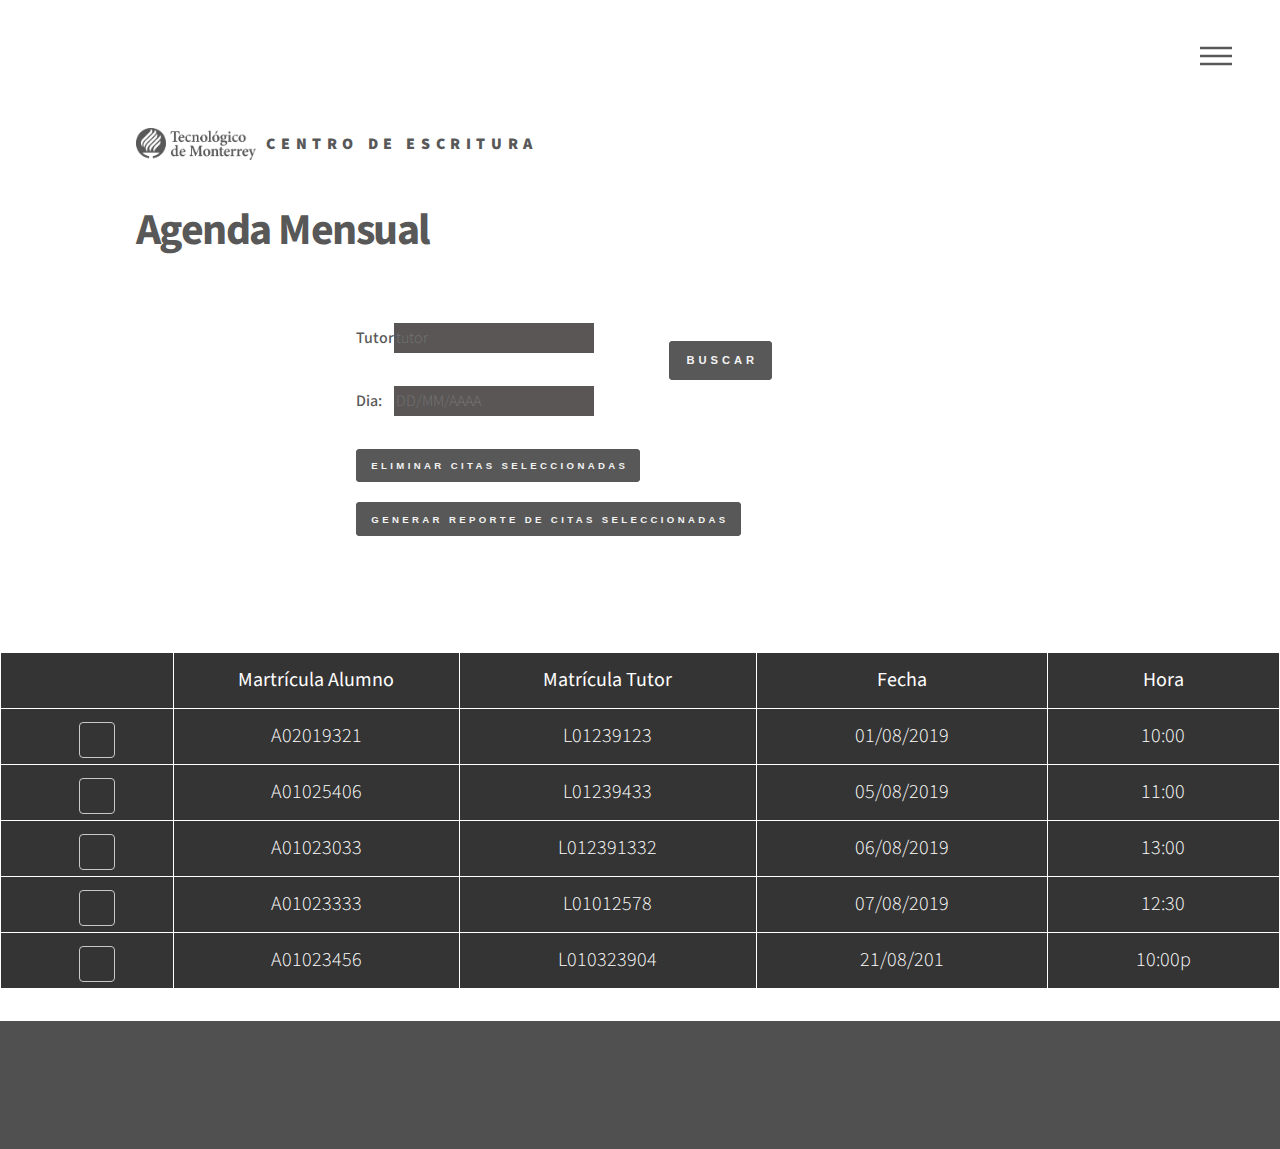
<file: HTML/Administrador.html>
<!DOCTYPE html>

<html>
	<head>
			<meta charset="utf-8" />
		<link rel = "stylesheet" type="text/css" href="assets/css/styles.css">
		<link rel = "stylesheet" type="text/css" href="assets/css/main.css">
    </head>
			<body class="is-preload">
				<!-- Wrapper -->
					<div id="wrapper">
		
						<!-- Header -->
							<header id="header">
								<div class="inner">
		
									<!-- Logo -->
										<a href="index.html" class="logo">
											<span class="symbol"><img src="images/Tec.png" alt="" /></span><span class="title">Centro de Escritura</span>
										</a>
		
									<!-- Nav -->
										<nav>
											<ul>
												<li><a href="#menu">Menu</a></li>
											</ul>
										</nav>
		
								</div>
							</header>
		
						<!-- Menu -->
							<nav id="menu">
								<h2>Menú</h2>
								<ul>
									<li><a href="login.html">Cerrar Sesión</a></li>
									<li><a href="Administrador.html">Inicio</a></li>
								</ul>
							</nav>
		
						<!-- Main -->
							<div id="main">
								<div class="inner">
										<h1>Agenda Mensual</h1>

	<div class ="row">
			<div class = "column">
				<div class = "row2">
					<div class = "column2">
						<h3>Tutor:</h3>
					</div>
					<div class = "column3">
						<input type="tutor" class= "textboxes" placeholder= "tutor">
					</div>
				</div>

				<div class = "row2">
						<div class = "column2">
							<h3>Dia:</h3>
						</div>
						<div class = "column3">
							<input type="dia" class= "textboxes" placeholder= "DD/MM/AAAA">
						</div>
					</div>

			</div>
			<div>
				<div class = "column4">

				</div>
				
			<div class= class = "searchbutton">
					<button > Buscar</button>
					<!-- <input type = "button" id = "btn" class = "btn" value = "Buscar"> -->
				</div>
			</div>                                

			<div class ="column">
				<div class = "row2">
					<button class= "other" onclick = "AbrirSegunda()"> Eliminar citas seleccionadas</button>
				</div>
				<div class = "row2">
					<button class ="other" onclick = "AbrirPrimera()">  Generar reporte de citas seleccionadas</button>
				</div>
			</div>
		</div>

	
								</div>
							</div>
		
		
				<!-- Scripts -->
					<script src="assets/js/jquery.min.js"></script>
					<script src="assets/js/browser.min.js"></script>
					<script src="assets/js/breakpoints.min.js"></script>
					<script src="assets/js/util.js"></script>
					<script src="assets/js/main.js"></script>
					<script src="assets/js/table.js"></script>
		
			</body>
		</html>
		
		
    	
<div class="bg-modal">
			<div class="modal-content">
					<div class="textoPopUps">
						<h1>Envío de Reporte</h1>
						<h10> Se enviaron los reportes de las sesiones seleccionadas al correo del profesor correspondiente</h10>
					</div>
					<div class = "close">
						<button onclick="Prueba2()">Aceptar</button>
					</div>
			</div> 
	</div> 
		
	<!--POP UP para Admin 2-->
<div class="bg-modalEliminarCita1">
	<div class="modal-contentEliminarCita1">
					<div class="textoPopUps">
						<h1>Cancelación de Sesión</h1>
						<h10> ¿Desea cancelar la sesión impartida por Carla Pérez el 01/07/2019 a las 10:00?</h10>
					</div>
					<div>
						<button  onclick="AbrirTercera()">Aceptar</button>
						<button  onclick="CerrarCanc()">Cerrar</button>
					</div>
	</div> 
</div> 
	
<!-- POP UP 3 -->
<div class="bg-modalCancelar">
	<div class="modal-contentCancelar">
			<div class="textoPopUps">
				<h1>Cancelación de Sesión</h1>
				<h10> La sesión fue cancelada, se le enviará un correo al tutor y al alumno como notificación</h10>
			</div>
			<div class= "aceptar">
				<button  onclick="Aceptar()">Aceptar</button>
			</div>
</div> 
</div> 			

<script>

			function AbrirPrimera(){
			var x = document.querySelector('.bg-modal').style.display = "flex";
			}
			function AbrirSegunda(){
			var y = document.querySelector('.bg-modalEliminarCita1').style.display = "flex";
				}
			function AbrirTercera(){
				var y = document.querySelector('.bg-modalCancelar').style.display = "flex";

			}
</script> 

		<script>
				function Reporte(){
					document.querySelector('.bg-modal').style.display = "flex";
					
				}
			</script> 

<script>
		function Prueba2(){
			document.querySelector('.bg-modal').style.display = "none";
			
		}
	</script> 



<script>
		function Aceptar(){
			var x = document.querySelector('.bg-modalEliminarCita1').style.display = "none";
			var y = document.querySelector('.bg-modal').style.display = "none";
		}
	</script> 

<script>
		function CerrarCanc(){
			var x = document.querySelector('.bg-modalEliminarCita1').style.display = "none";
			var y = document.querySelector('.bg-modal').style.display = "none";
		}
		function Aceptar(){
			var x = document.querySelector('.bg-modalCancelar').style.display = "none";
			var y = document.querySelector('.bg-modal').style.display = "none";
			var z = document.querySelector('.bg-modalEliminarCita1').style.display = "none";
		}
	</script> 
<input type='checkbox'/>
<table id= "table" class="tg" >
		<colgroup>
		<col style="width: 45px">
		<col style="width: 183px">
		<col style="width: 183px">
		<col style="width: 168px">
		<col style="width: 151px">
		</colgroup>
		  <tr>
			<th class="tg-47s2"></th>
			<th class="tg-i9vi"><span>Martrícula Alumno</span></th>
			<th class="tg-i9vi">Matrícula Tutor</th>
			<th class="tg-i9vi">Fecha</th>
			<th class="tg-i9vi">Hora</th>
		  </tr>
		  <tr>
			<td class="tg-i9vi"> 
					<input type='checkbox' name='thing' value='valuable' id="thing"/><label for="thing"></label>
			</td>
			<td class="tg-i9vi">A02019321</td>
			<td class="tg-i9vi">L01239123</td>
			<td class="tg-i9vi">01/08/2019</td>
			<td class="tg-i9vi">10:00</td>
		  </tr>
		  <tr>
			<td class="tg-i9vi">
					<input type='checkbox' name='thing' value='valuable' id="thing1"/><label for="thing1"></label>
			</td>
			<td class="tg-i9vi">A01025406</td>
			<td class="tg-i9vi">L01239433</td>
			<td class="tg-i9vi">05/08/2019</td>
			<td class="tg-i9vi">11:00</td>
		  </tr>
		  <tr>
			<td class="tg-i9vi">
					<input type='checkbox' name='thing' value='valuable' id="thing2"/><label for="thing2"></label>
			</td>
			<td class="tg-i9vi">A01023033</td>
			<td class="tg-i9vi">L012391332</td>
			<td class="tg-i9vi">06/08/2019</td>
			<td class="tg-i9vi">13:00</td>
		  </tr>
		  <tr>
			<td class="tg-47s2">
					<input type='checkbox' name='thing' value='valuable' id="thing3"/><label for="thing3"></label>
			</td>
			<td class="tg-i9vi">A01023333</td>
			<td class="tg-i9vi">L01012578</td>
			<td class="tg-i9vi">07/08/2019</td>
			<td class="tg-i9vi">12:30</td>
		  </tr>
		  <tr>
			<td class="tg-47s2">
					<input type='checkbox' name='thing' value='valuable' id="thing4"/><label for="thing4"></label>
			</td class="tg-i9vi">
			<td class="tg-i9vi">A01023456</td>
			<td class="tg-i9vi">L010323904</td>
			<td class="tg-i9vi">21/08/201</td>
			<td class="tg-i9vi">10:00p</td>
		  </tr>
		</table>
		<style type="text/css">
			.tg  {margin-left: 0px; border-spacing:50}
			.tg td{font-size:20px;padding:10px 50px;border-style:solid;border-width:1px;overflow:hidden;word-break:normal;border-color:black;}
			.tg th{font-size:20px;font-weight:normal;padding:10px 5px;border-style:solid;border-width:1px;overflow:hidden;word-break:normal;border-color:black;}
			.tg .tg-47s2{background-color:#343434;border-color:#ffffff;text-align:center;vertical-align:top}
			.tg .tg-i9vi{background-color:#343434;color:#ffffff;border-color:#ffffff;text-align:center;vertical-align:top}
			.tg .tg-5sln{font-size:15px;background-color:#343434;color:#ffffff;border-color:#ffffff;text-align:center;vertical-align:top}
			</style>
</body>

						<!-- Footer -->
						<footer id="footer" style="background-color:rgba(35, 35, 36, 0.795)">
								<div style="background-color:rgba(35, 35, 36, 0.795)">
								</div>
							</footer>
					</div>

</html>
</file>
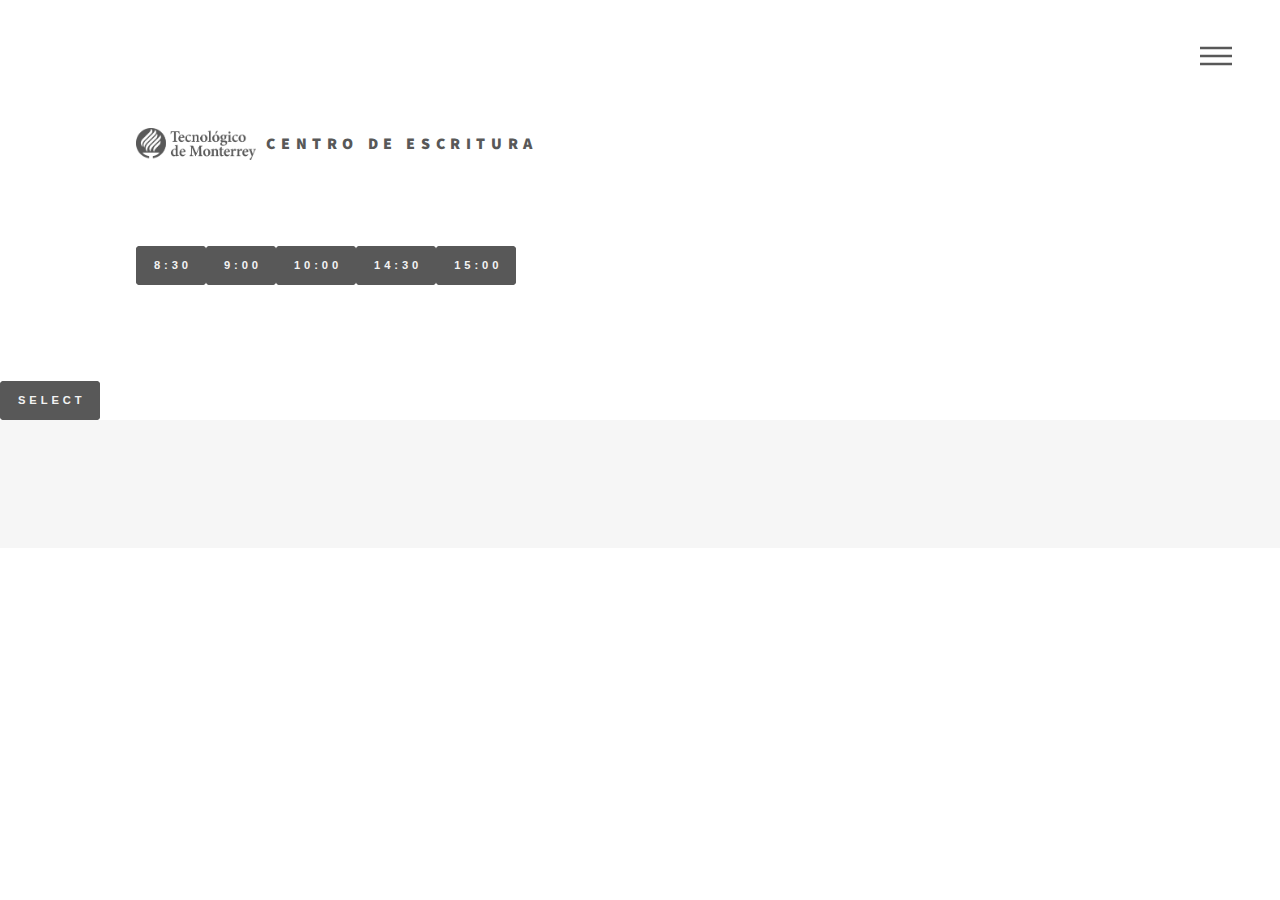
<file: HTML/apartado-sesion.1.html>
<html>
	<head>
		<title>Tutorías en Español - Centro de Escritura</title>
		<meta charset="utf-8" />
		<meta name="viewport" content="width=device-width, initial-scale=1, user-scalable=no" />
		<link rel="stylesheet" href="assets/css/main.css" />
		<link rel="stylesheet" href="assets/css/styles.css" />
		<noscript><link rel="stylesheet" href="assets/css/noscript.css" /></noscript>
		<script>
			var listBrand = ['8:30', '9:00', '10:00', '14:30', '15:00'];
			function printBtn() {
				for (var i = 0; i < listBrand.length; i++) {
					var btn = document.createElement("button");
					var t = document.createTextNode(listBrand[i]);
					btn.appendChild(t);
					document.getElementById("myDIV").appendChild(btn);
				}

			}
			function popup(){
				var x = document.querySelector('.bg-modal').style.display = "flex";
			}

			function Close(){
				var x = document.querySelector('.bg-modal').style.display = "none";
			}
		</script>
		<div class="bg-modal">
			<div class="modal-content">
					<div class="textoPopUps">
						<h1>Registro de Cita</h1>
						<h10> ¡Su Cita a quedado registrada!</h10>
					</div>
					<div class = "close">
						<button onclick="Close()">Aceptar</button>
					</div>
			</div> 
		</div> 

	</head>
	<body onload="printBtn()" class="is-preload">
			<div id="wrapper">
					<header id="header">
						<div class="inner">
								<a href="index.html" class="logo">
									<span class="symbol"><img src="images/Tec.png" alt="" /></span><span class="title">Centro de Escritura</span>
								</a>
								<nav>
									<ul>
										<li><a href="#menu">Menu</a></li>
									</ul>
								</nav>

						</div>
					</header>
					<nav id="menu">
						<h2>Menú</h2>
						<ul>
								<li><a href="login.html">Cerrar Sesión</a></li>
						</ul>
					</nav>
					<div id="main">
						<div class="inner">
							<header class = "headerNombre">
								<h1 id= "hola"> Rodrigo Gómez</h1>
								<script>
									document.getElementById("hola").innerHTML= document.cookie;
									
								</script>
							</header>

		<div id="myDIV">

		</div>
						</div>
					</div>

					<button onclick= "popup()">Select</button>
					<footer id="footer">
					</footer>

			</div>
			<script src="assets/js/jquery.min.js"></script>
			<script src="assets/js/browser.min.js"></script>
			<script src="assets/js/breakpoints.min.js"></script>
			<script src="assets/js/util.js"></script>
			<script src="assets/js/main.js"></script>
			<script src="assets/js/save.js"></script>
			
	</body>
</html>
</file>
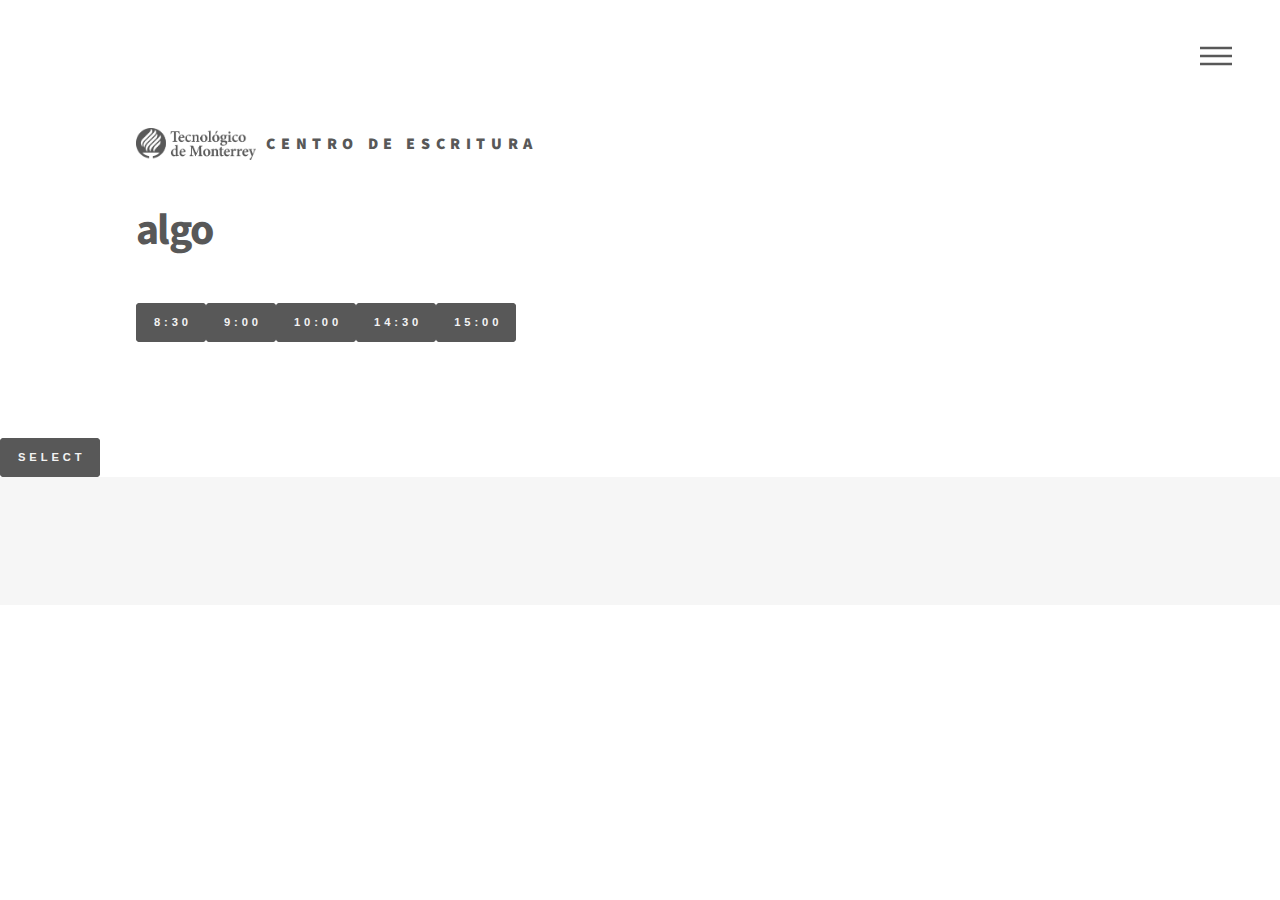
<file: HTML/apartado-sesion.2.html>
<html>
	<head>
		<title>Tutorías en Español - Centro de Escritura</title>
		<meta charset="utf-8" />
		<meta name="viewport" content="width=device-width, initial-scale=1, user-scalable=no" />
		<link rel="stylesheet" href="assets/css/main.css" />
		<link rel="stylesheet" href="assets/css/styles.css" />
		<noscript><link rel="stylesheet" href="assets/css/noscript.css" /></noscript>
		<script>
			var listBrand = ['8:30', '9:00', '10:00', '14:30', '15:00'];
			function printBtn() {
				for (var i = 0; i < listBrand.length; i++) {
					var btn = document.createElement("button");
					var t = document.createTextNode(listBrand[i]);
					btn.appendChild(t);
					document.getElementById("myDIV").appendChild(btn);
				}

			}
			function popup(){
				var x = document.querySelector('.bg-modal').style.display = "flex";
			}

			function Close(){
				var x = document.querySelector('.bg-modal').style.display = "none";
			}
		</script>
		<div class="bg-modal">
			<div class="modal-content">
					<div class="textoPopUps">
						<h1>Registro de Cita</h1>
						<h10> ¡Su Cita a quedado registrada! a las listBrand[1]</h10>
					</div>
					<div class = "close">
						<button onclick="Close()">Aceptar</button>
					</div>
			</div> 
		</div> 

	</head>
	<body onload="printBtn()" class="is-preload">
			<div id="wrapper">
					<header id="header">
						<div class="inner">
								<a href="index.html" class="logo">
									<span class="symbol"><img src="images/Tec.png" alt="" /></span><span class="title">Centro de Escritura</span>
								</a>
								<nav>
									<ul>
										<li><a href="#menu">Menu</a></li>
									</ul>
								</nav>

						</div>
					</header>
					<nav id="menu">
						<h2>Menú</h2>
						<ul>
								<li><a href="login.html">Cerrar Sesión</a></li>
						</ul>
					</nav>
					<div id="main">
						<div class="inner">
							<header class = "headerNombre">
								<h1 id= "Sebastián Juncos"> algo</h1>
							</header>

		<div id="myDIV">

		</div>
						</div>
					</div>

					<button onclick= "popup()">Select</button>
					<footer id="footer">
					</footer>

			</div>
			<script src="assets/js/jquery.min.js"></script>
			<script src="assets/js/browser.min.js"></script>
			<script src="assets/js/breakpoints.min.js"></script>
			<script src="assets/js/util.js"></script>
			<script src="assets/js/main.js"></script>
			<script src="assets/js/save.js"></script>
			
	</body>
</html>
</file>
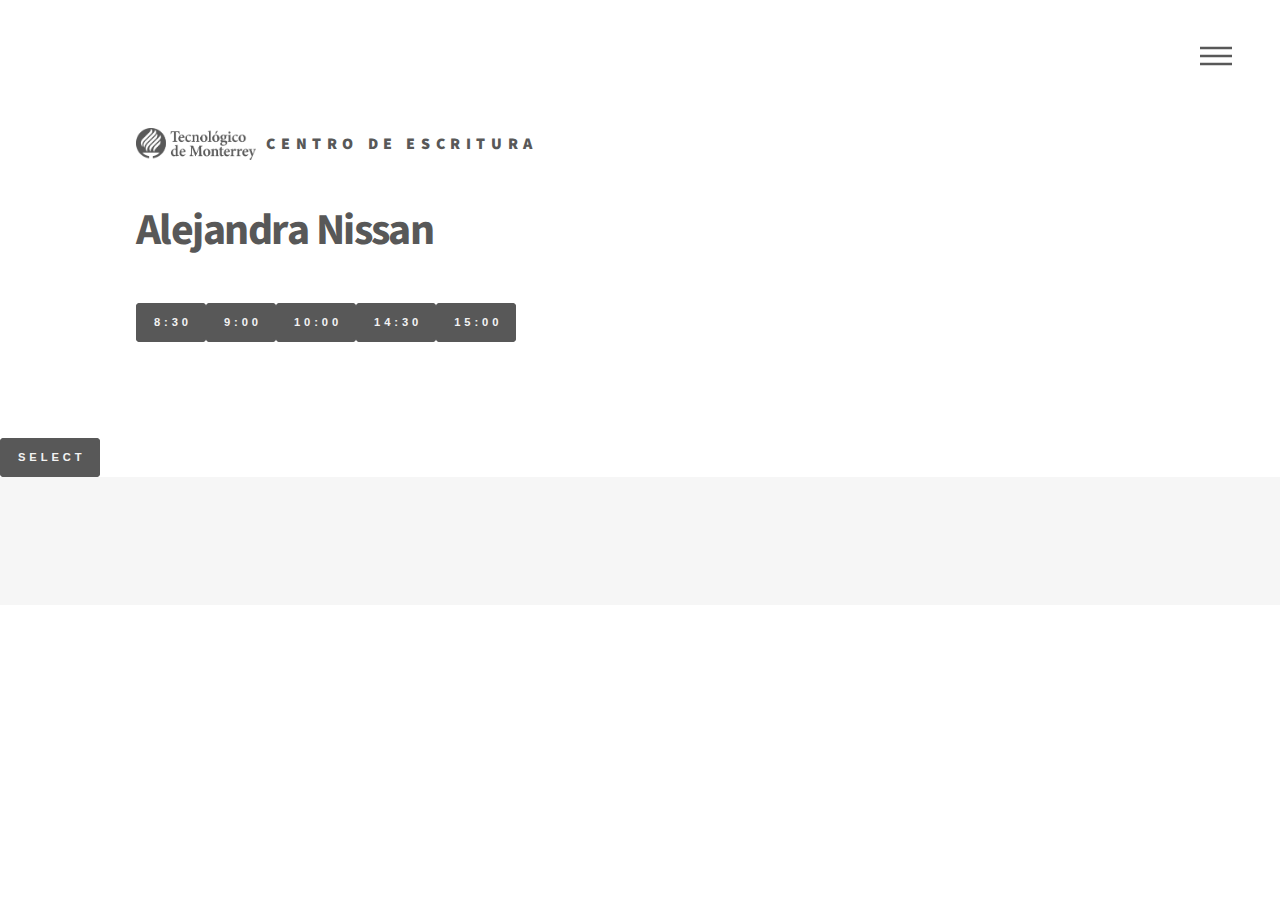
<file: HTML/apartado-sesion.html>
<html>
	<head>
		<title>Tutorías en Español - Centro de Escritura</title>
		<meta charset="utf-8" />
		<meta name="viewport" content="width=device-width, initial-scale=1, user-scalable=no" />
		<link rel="stylesheet" href="assets/css/main.css" />
		<link rel="stylesheet" href="assets/css/styles.css" />
		<noscript><link rel="stylesheet" href="assets/css/noscript.css" /></noscript>
		<script>
			var listBrand = ['8:30', '9:00', '10:00', '14:30', '15:00'];
			window.onload= myMain;
									function myMain() {
  									document.getElementById("myDiv").onclick = buton;
									}

										function buton(e) {
										if (e.target.tagName == 'BUTTON') {
											alert(e.target.id);
										}
										}
			function printBtn() {
				for (var i = 0; i < listBrand.length; i++) {
					var btn = document.createElement("button");
					var t = document.createTextNode(listBrand[i]);
					btn.appendChild(t);
					document.getElementById("myDIV").appendChild(btn);
				}

			}
			function popup(){
				var x = document.querySelector('.bg-modalCancelar').style.display = "flex";
			}

			function Close(){
				var x = document.querySelector('.bg-modalCancelar').style.display = "none";
			}

			
		</script>
		<div class="bg-modalCancelar">
			<div class="modal-contentCancelar">
					<div class="textoPopUps">
						<h1>Registro de Cita</h1>
						<h10> <b> ¡Su Cita a quedado registrada!</b> <br>
							Día: 25 abril 2019 <br>
							Hora: 8:30 am<br>
							Lugar: Centro De Escritura
						</h10>
					</div>
					<div class = "close">
						<button onclick="Close()">Aceptar</button>
						<button onclick="Close()">Cancelar</button>
					</div>
			</div> 
		</div> 

	</head>
	<body onload="printBtn()" class="is-preload">
			<div id="wrapper">
					<header id="header">
						<div class="inner">
								<a href="index.html" class="logo">
									<span class="symbol"><img src="images/Tec.png" alt="" /></span><span class="title">Centro de Escritura</span>
								</a>
								<nav>
									<ul>
										<li><a href="#menu">Menu</a></li>
									</ul>
								</nav>

						</div>
					</header>
					<nav id="menu">
						<h2>Menú</h2>
						<ul>
							<li><a href="login.html">Cerrar Sesión</a></li>
						</ul>
					</nav>
					<div id="main">
						<div class="inner">
							<header class = "headerNombre">
								<h1> Alejandra Nissan</h1>
								
							</header>
		<div id="myDIV">
				
						</div>
					</div>
				</div>

					<button onclick= "popup()">Select</button>
					<footer id="footer">
					</footer>

			</div>
			<script src="assets/js/jquery.min.js"></script>
			<script src="assets/js/browser.min.js"></script>
			<script src="assets/js/breakpoints.min.js"></script>
			<script src="assets/js/util.js"></script>
			<script src="assets/js/main.js"></script>
			<script src="assets/js/save.js"></script>
			
	</body>
</html>
</file>
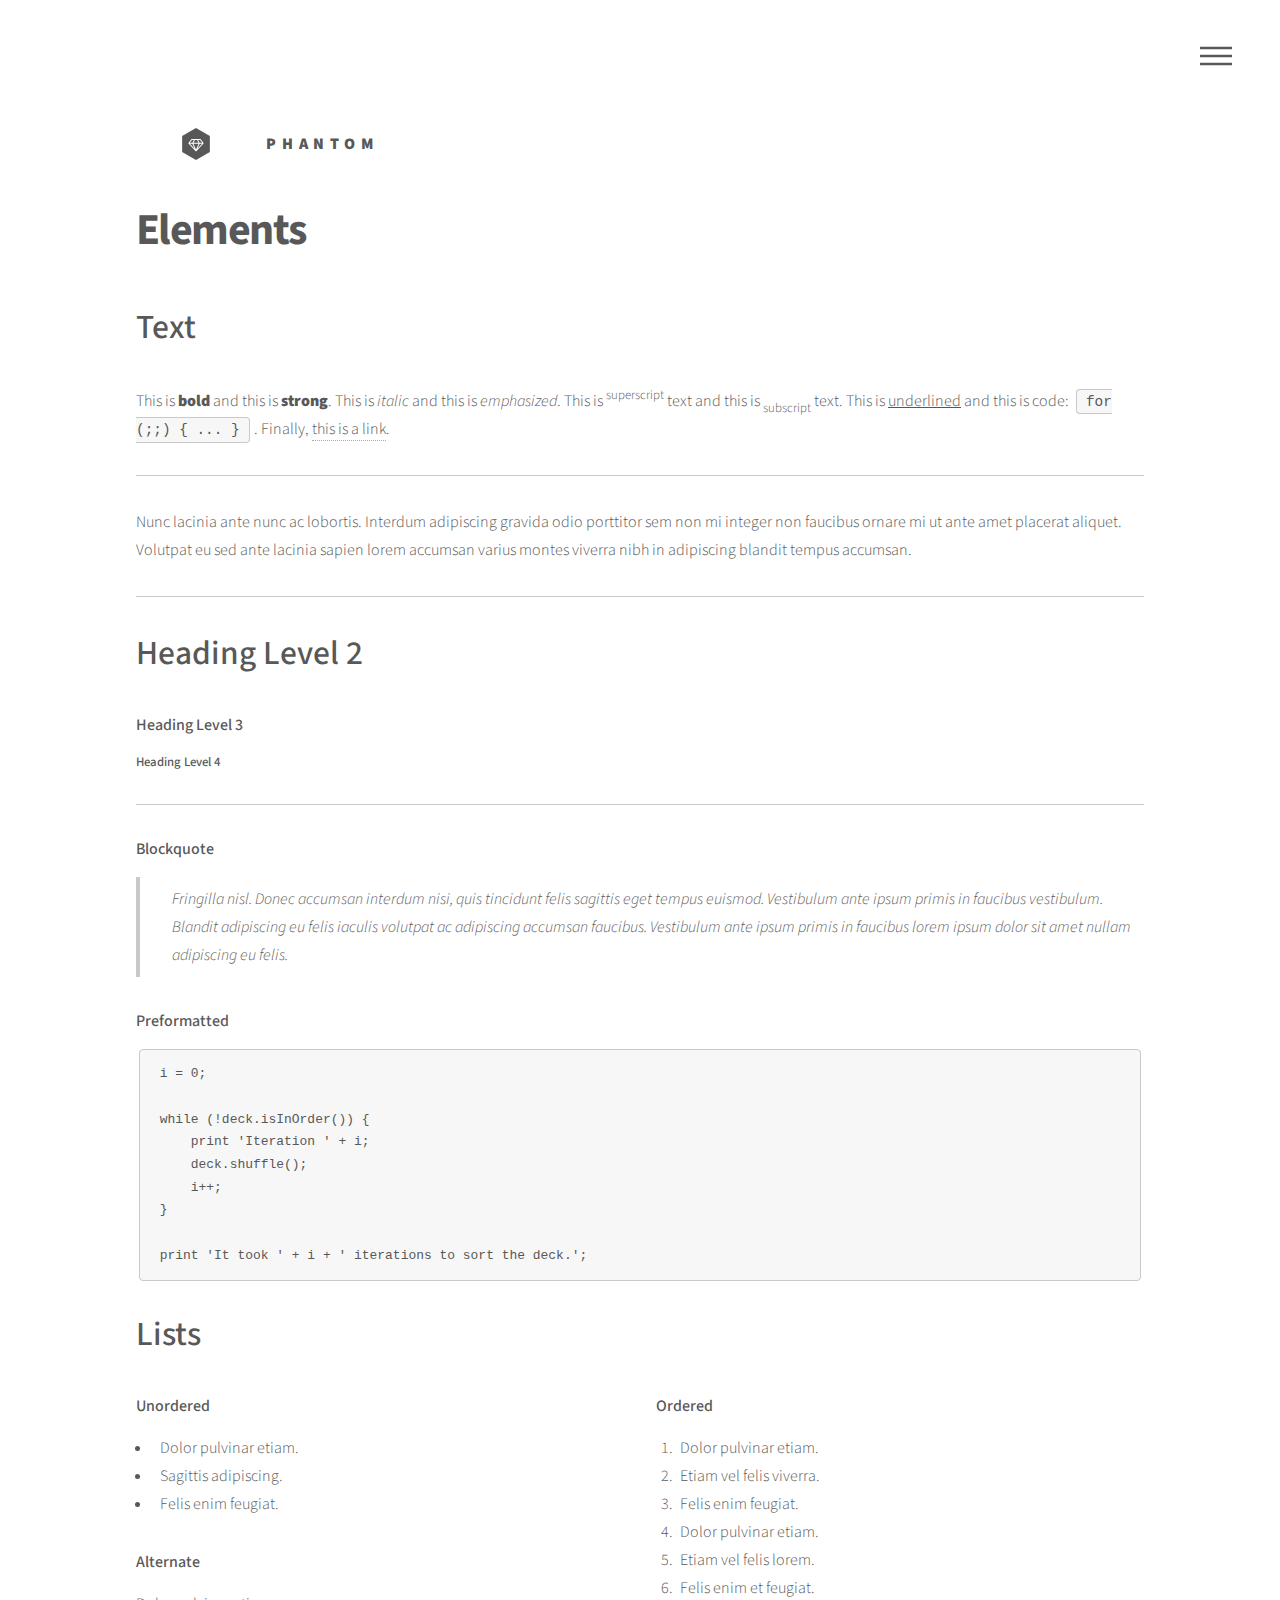
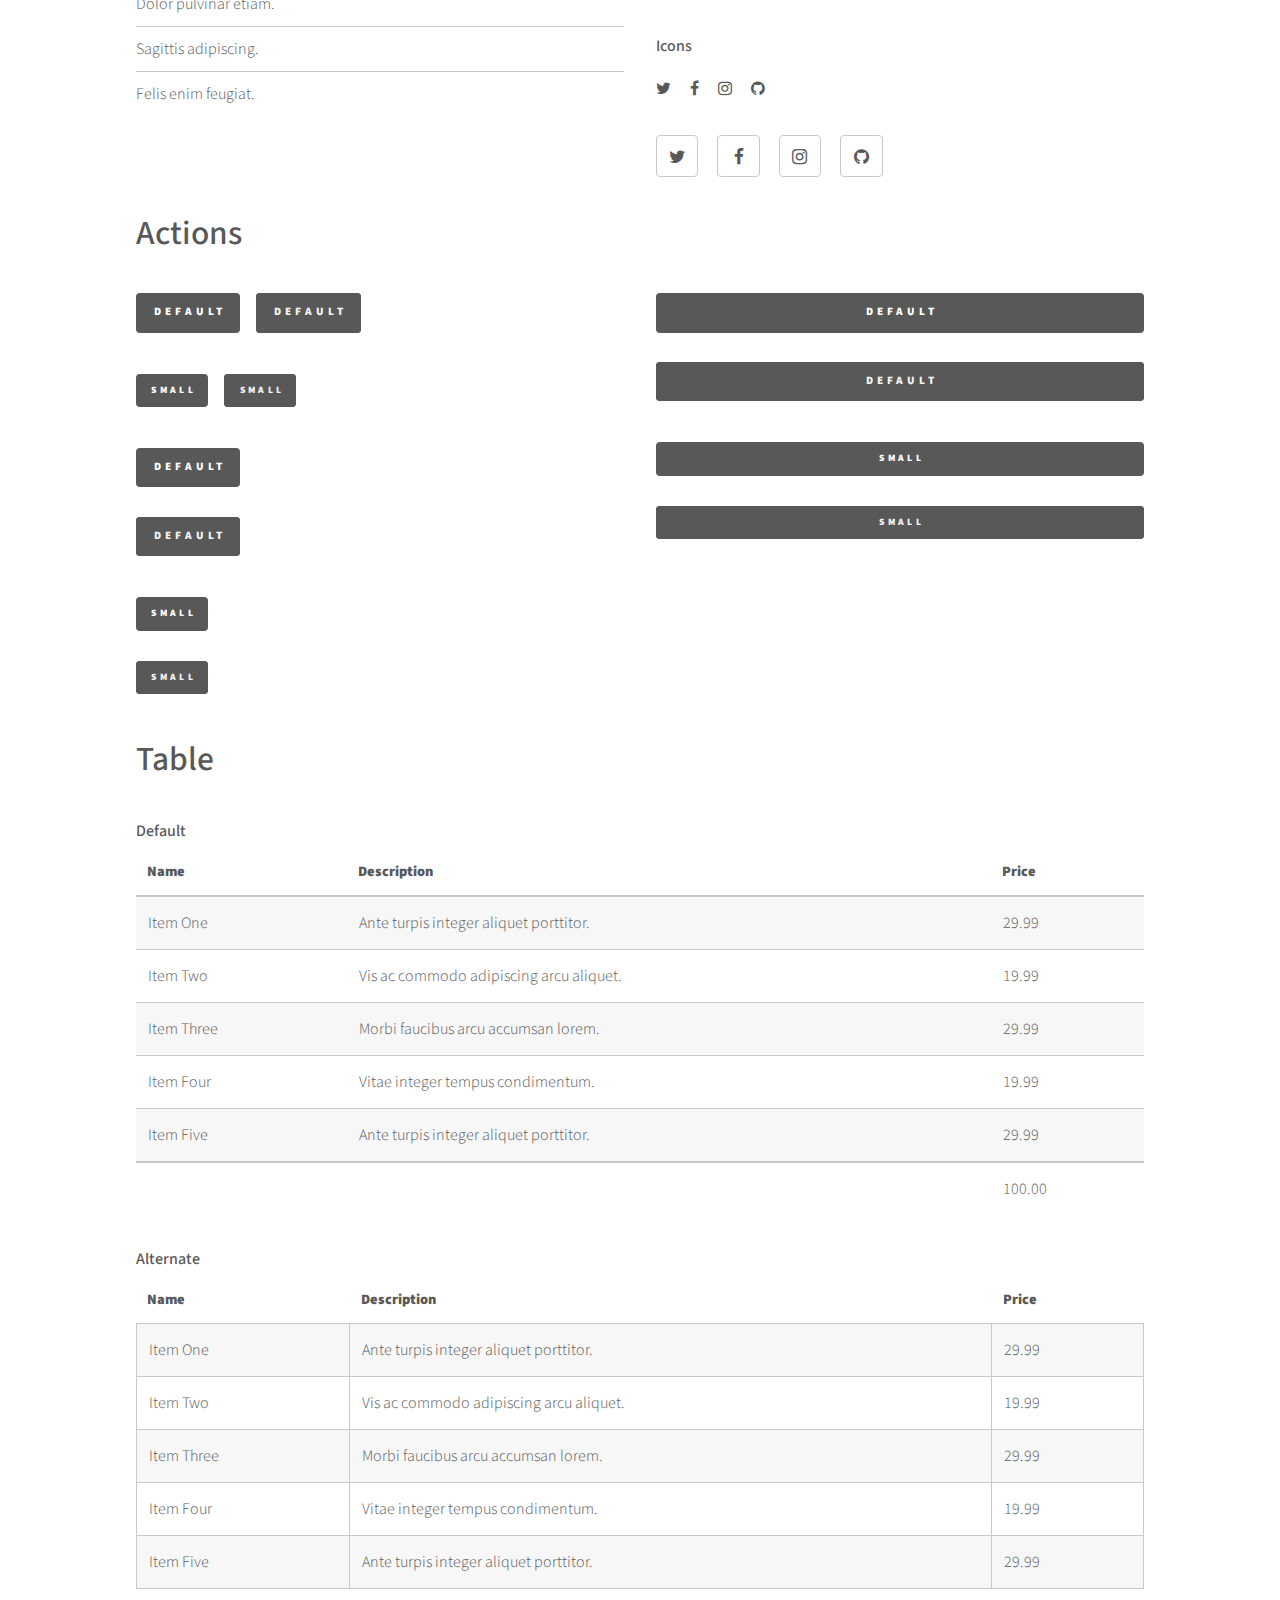
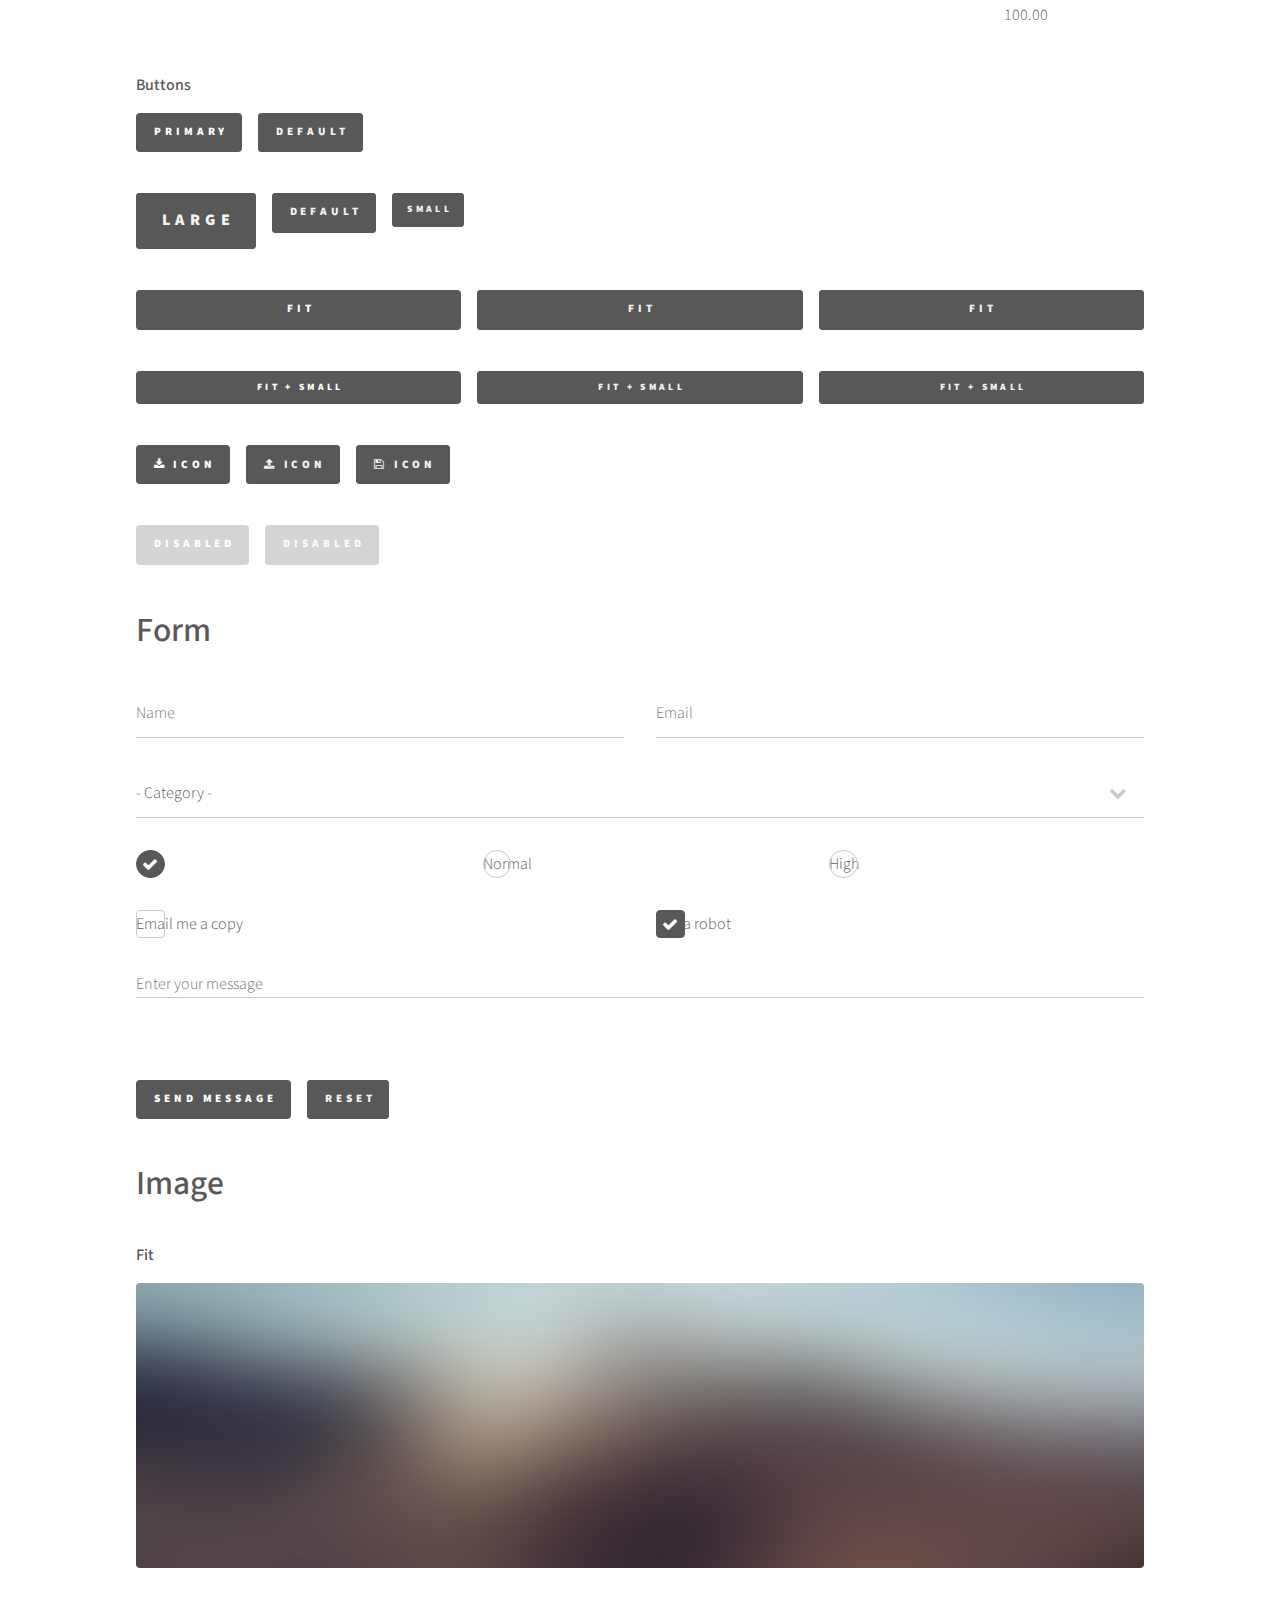
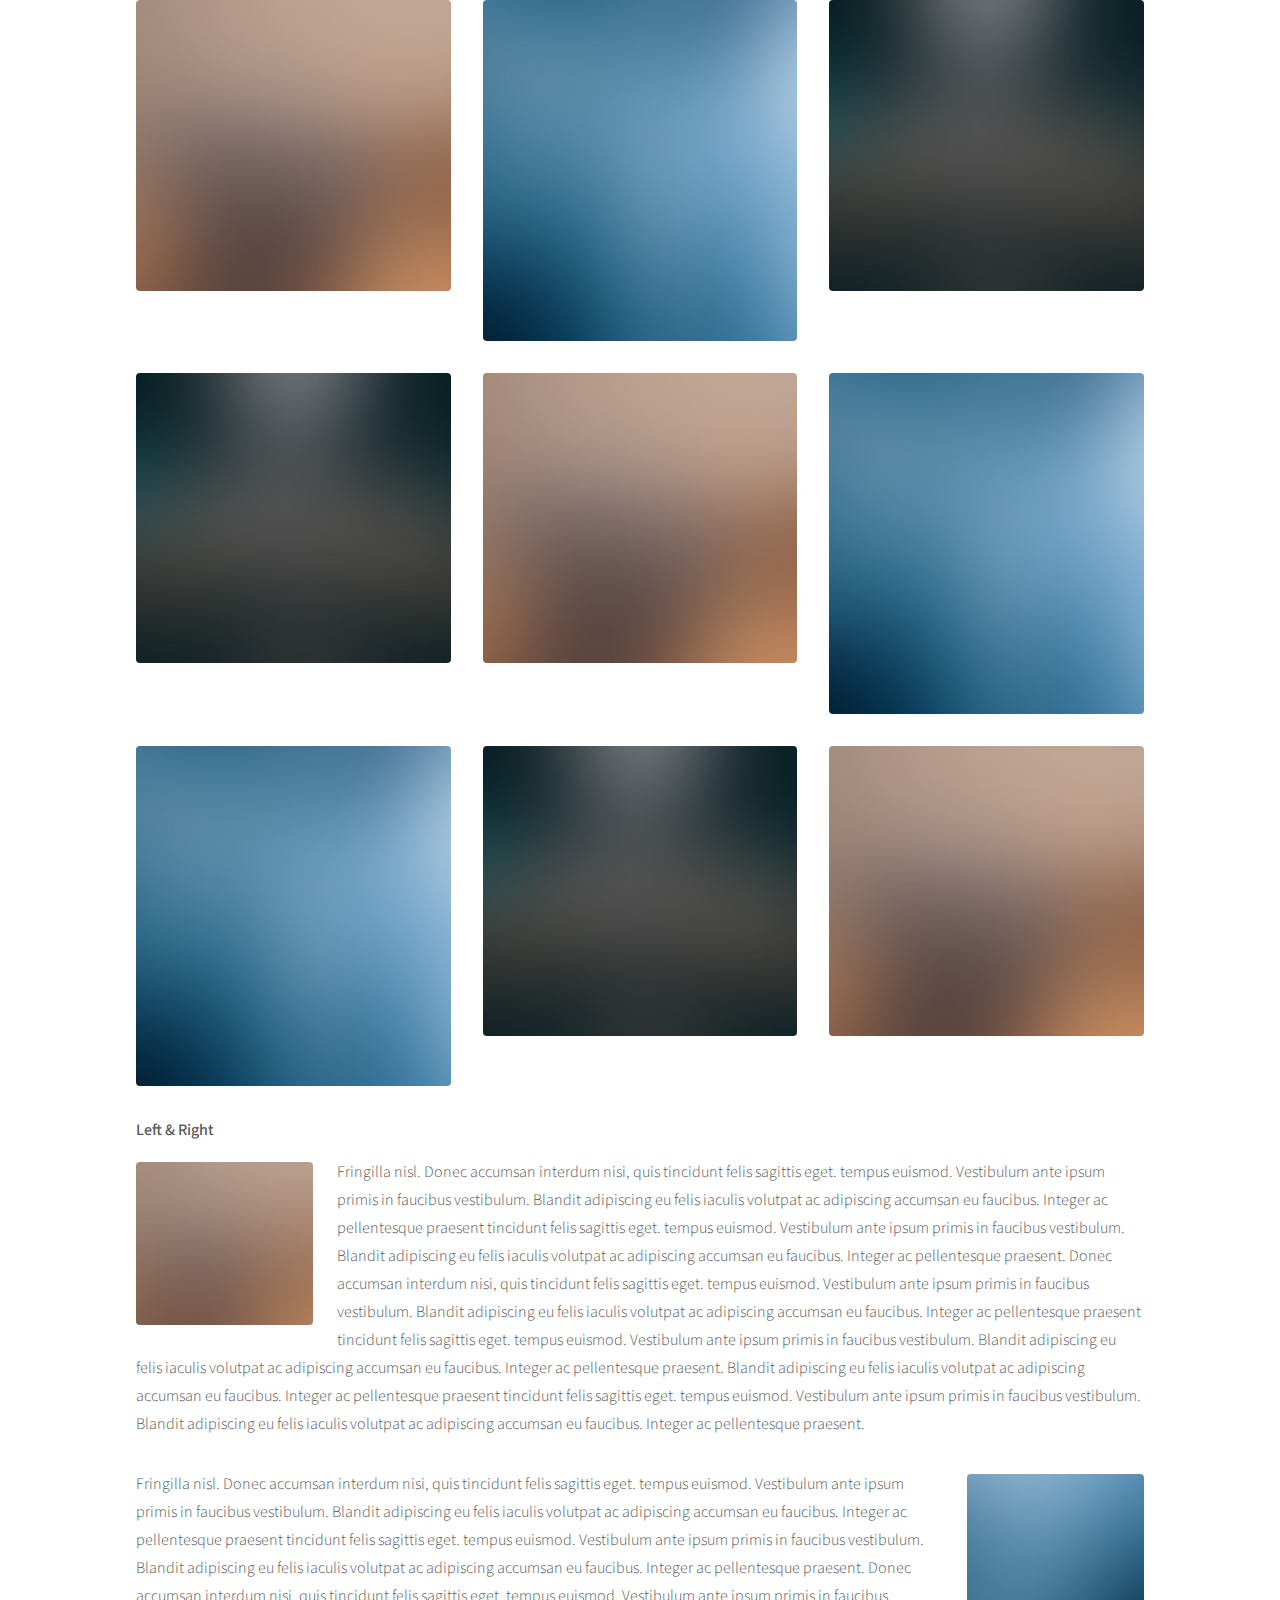
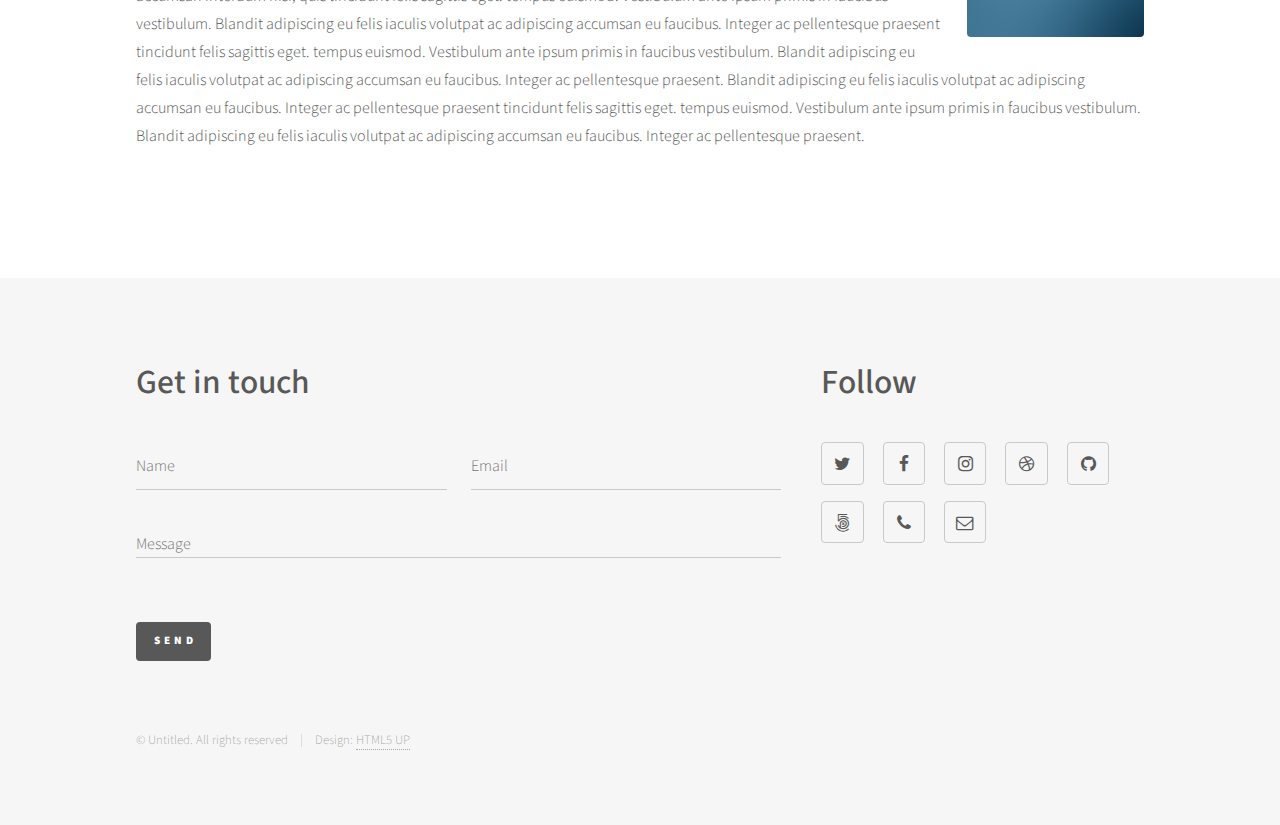
<file: HTML/elements.html>
<!DOCTYPE HTML>
<!--
	Phantom by HTML5 UP
	html5up.net | @ajlkn
	Free for personal and commercial use under the CCA 3.0 license (html5up.net/license)
-->
<html>
	<head>
		<title>Elements - Phantom by HTML5 UP</title>
		<meta charset="utf-8" />
		<meta name="viewport" content="width=device-width, initial-scale=1, user-scalable=no" />
		<link rel="stylesheet" href="assets/css/main.css" />
		<noscript><link rel="stylesheet" href="assets/css/noscript.css" /></noscript>
	</head>
	<body class="is-preload">
		<!-- Wrapper -->
			<div id="wrapper">

				<!-- Header -->
					<header id="header">
						<div class="inner">

							<!-- Logo -->
								<a href="index.html" class="logo">
									<span class="symbol"><img src="images/logo.svg" alt="" /></span><span class="title">Phantom</span>
								</a>

							<!-- Nav -->
								<nav>
									<ul>
										<li><a href="#menu">Menu</a></li>
									</ul>
								</nav>

						</div>
					</header>

				<!-- Menu -->
					<nav id="menu">
						<h2>Menu</h2>
						<ul>
							<li><a href="index.html">Home</a></li>
							<li><a href="generic.html">Ipsum veroeros</a></li>
							<li><a href="generic.html">Tempus etiam</a></li>
							<li><a href="generic.html">Consequat dolor</a></li>
							<li><a href="elements.html">Elements</a></li>
						</ul>
					</nav>

				<!-- Main -->
					<div id="main">
						<div class="inner">
							<h1>Elements</h1>

							<!-- Text -->
								<section>
									<h2>Text</h2>
									<p>This is <b>bold</b> and this is <strong>strong</strong>. This is <i>italic</i> and this is <em>emphasized</em>.
									This is <sup>superscript</sup> text and this is <sub>subscript</sub> text.
									This is <u>underlined</u> and this is code: <code>for (;;) { ... }</code>. Finally, <a href="#">this is a link</a>.</p>
									<hr />
									<p>Nunc lacinia ante nunc ac lobortis. Interdum adipiscing gravida odio porttitor sem non mi integer non faucibus ornare mi ut ante amet placerat aliquet. Volutpat eu sed ante lacinia sapien lorem accumsan varius montes viverra nibh in adipiscing blandit tempus accumsan.</p>
									<hr />
									<h2>Heading Level 2</h2>
									<h3>Heading Level 3</h3>
									<h4>Heading Level 4</h4>
									<hr />
									<h3>Blockquote</h3>
									<blockquote>Fringilla nisl. Donec accumsan interdum nisi, quis tincidunt felis sagittis eget tempus euismod. Vestibulum ante ipsum primis in faucibus vestibulum. Blandit adipiscing eu felis iaculis volutpat ac adipiscing accumsan faucibus. Vestibulum ante ipsum primis in faucibus lorem ipsum dolor sit amet nullam adipiscing eu felis.</blockquote>
									<h3>Preformatted</h3>
									<pre><code>i = 0;

while (!deck.isInOrder()) {
    print 'Iteration ' + i;
    deck.shuffle();
    i++;
}

print 'It took ' + i + ' iterations to sort the deck.';</code></pre>
								</section>

							<!-- Lists -->
								<section>
									<h2>Lists</h2>
									<div class="row">
										<div class="col-6 col-12-medium">
											<h3>Unordered</h3>
											<ul>
												<li>Dolor pulvinar etiam.</li>
												<li>Sagittis adipiscing.</li>
												<li>Felis enim feugiat.</li>
											</ul>
											<h3>Alternate</h3>
											<ul class="alt">
												<li>Dolor pulvinar etiam.</li>
												<li>Sagittis adipiscing.</li>
												<li>Felis enim feugiat.</li>
											</ul>
										</div>
										<div class="col-6 col-12-medium">
											<h3>Ordered</h3>
											<ol>
												<li>Dolor pulvinar etiam.</li>
												<li>Etiam vel felis viverra.</li>
												<li>Felis enim feugiat.</li>
												<li>Dolor pulvinar etiam.</li>
												<li>Etiam vel felis lorem.</li>
												<li>Felis enim et feugiat.</li>
											</ol>
											<h3>Icons</h3>
											<ul class="icons">
												<li><a href="#" class="icon style1 fa-twitter"><span class="label">Twitter</span></a></li>
												<li><a href="#" class="icon style1 fa-facebook"><span class="label">Facebook</span></a></li>
												<li><a href="#" class="icon style1 fa-instagram"><span class="label">Instagram</span></a></li>
												<li><a href="#" class="icon style1 fa-github"><span class="label">Github</span></a></li>
											</ul>
											<ul class="icons">
												<li><a href="#" class="icon style2 fa-twitter"><span class="label">Twitter</span></a></li>
												<li><a href="#" class="icon style2 fa-facebook"><span class="label">Facebook</span></a></li>
												<li><a href="#" class="icon style2 fa-instagram"><span class="label">Instagram</span></a></li>
												<li><a href="#" class="icon style2 fa-github"><span class="label">Github</span></a></li>
											</ul>
										</div>
									</div>
									<h2>Actions</h2>
									<div class="row">
										<div class="col-6 col-12-medium">
											<ul class="actions">
												<li><a href="#" class="button primary">Default</a></li>
												<li><a href="#" class="button">Default</a></li>
											</ul>
											<ul class="actions small">
												<li><a href="#" class="button primary small">Small</a></li>
												<li><a href="#" class="button small">Small</a></li>
											</ul>
											<ul class="actions stacked">
												<li><a href="#" class="button primary">Default</a></li>
												<li><a href="#" class="button">Default</a></li>
											</ul>
											<ul class="actions stacked">
												<li><a href="#" class="button primary small">Small</a></li>
												<li><a href="#" class="button small">Small</a></li>
											</ul>
										</div>
										<div class="col-6 col-12-medium">
											<ul class="actions stacked">
												<li><a href="#" class="button primary fit">Default</a></li>
												<li><a href="#" class="button fit">Default</a></li>
											</ul>
											<ul class="actions stacked">
												<li><a href="#" class="button primary small fit">Small</a></li>
												<li><a href="#" class="button small fit">Small</a></li>
											</ul>
										</div>
									</div>
								</section>

							<!-- Table -->
								<section>
									<h2>Table</h2>
									<h3>Default</h3>
									<div class="table-wrapper">
										<table>
											<thead>
												<tr>
													<th>Name</th>
													<th>Description</th>
													<th>Price</th>
												</tr>
											</thead>
											<tbody>
												<tr>
													<td>Item One</td>
													<td>Ante turpis integer aliquet porttitor.</td>
													<td>29.99</td>
												</tr>
												<tr>
													<td>Item Two</td>
													<td>Vis ac commodo adipiscing arcu aliquet.</td>
													<td>19.99</td>
												</tr>
												<tr>
													<td>Item Three</td>
													<td> Morbi faucibus arcu accumsan lorem.</td>
													<td>29.99</td>
												</tr>
												<tr>
													<td>Item Four</td>
													<td>Vitae integer tempus condimentum.</td>
													<td>19.99</td>
												</tr>
												<tr>
													<td>Item Five</td>
													<td>Ante turpis integer aliquet porttitor.</td>
													<td>29.99</td>
												</tr>
											</tbody>
											<tfoot>
												<tr>
													<td colspan="2"></td>
													<td>100.00</td>
												</tr>
											</tfoot>
										</table>
									</div>

									<h3>Alternate</h3>
									<div class="table-wrapper">
										<table class="alt">
											<thead>
												<tr>
													<th>Name</th>
													<th>Description</th>
													<th>Price</th>
												</tr>
											</thead>
											<tbody>
												<tr>
													<td>Item One</td>
													<td>Ante turpis integer aliquet porttitor.</td>
													<td>29.99</td>
												</tr>
												<tr>
													<td>Item Two</td>
													<td>Vis ac commodo adipiscing arcu aliquet.</td>
													<td>19.99</td>
												</tr>
												<tr>
													<td>Item Three</td>
													<td> Morbi faucibus arcu accumsan lorem.</td>
													<td>29.99</td>
												</tr>
												<tr>
													<td>Item Four</td>
													<td>Vitae integer tempus condimentum.</td>
													<td>19.99</td>
												</tr>
												<tr>
													<td>Item Five</td>
													<td>Ante turpis integer aliquet porttitor.</td>
													<td>29.99</td>
												</tr>
											</tbody>
											<tfoot>
												<tr>
													<td colspan="2"></td>
													<td>100.00</td>
												</tr>
											</tfoot>
										</table>
									</div>
								</section>

							<!-- Buttons -->
								<section>
									<h3>Buttons</h3>
									<ul class="actions">
										<li><a href="#" class="button primary">Primary</a></li>
										<li><a href="#" class="button">Default</a></li>
									</ul>
									<ul class="actions">
										<li><a href="#" class="button large">Large</a></li>
										<li><a href="#" class="button">Default</a></li>
										<li><a href="#" class="button small">Small</a></li>
									</ul>
									<ul class="actions fit">
										<li><a href="#" class="button primary fit">Fit</a></li>
										<li><a href="#" class="button fit">Fit</a></li>
										<li><a href="#" class="button fit">Fit</a></li>
									</ul>
									<ul class="actions fit small">
										<li><a href="#" class="button primary fit small">Fit + Small</a></li>
										<li><a href="#" class="button fit small">Fit + Small</a></li>
										<li><a href="#" class="button fit small">Fit + Small</a></li>
									</ul>
									<ul class="actions">
										<li><a href="#" class="button primary icon fa-download">Icon</a></li>
										<li><a href="#" class="button icon fa-upload">Icon</a></li>
										<li><a href="#" class="button icon fa-save">Icon</a></li>
									</ul>
									<ul class="actions">
										<li><span class="button primary disabled">Disabled</span></li>
										<li><span class="button disabled">Disabled</span></li>
									</ul>
								</section>

							<!-- Form -->
								<section>
									<h2>Form</h2>
									<form method="post" action="#">
										<div class="row gtr-uniform">
											<div class="col-6 col-12-xsmall">
												<input type="text" name="demo-name" id="demo-name" value="" placeholder="Name" />
											</div>
											<div class="col-6 col-12-xsmall">
												<input type="email" name="demo-email" id="demo-email" value="" placeholder="Email" />
											</div>
											<div class="col-12">
												<select name="demo-category" id="demo-category">
													<option value="">- Category -</option>
													<option value="1">Manufacturing</option>
													<option value="1">Shipping</option>
													<option value="1">Administration</option>
													<option value="1">Human Resources</option>
												</select>
											</div>
											<div class="col-4 col-12-small">
												<input type="radio" id="demo-priority-low" name="demo-priority" checked>
												<label for="demo-priority-low">Low</label>
											</div>
											<div class="col-4 col-12-small">
												<input type="radio" id="demo-priority-normal" name="demo-priority">
												<label for="demo-priority-normal">Normal</label>
											</div>
											<div class="col-4 col-12-small">
												<input type="radio" id="demo-priority-high" name="demo-priority">
												<label for="demo-priority-high">High</label>
											</div>
											<div class="col-6 col-12-small">
												<input type="checkbox" id="demo-copy" name="demo-copy">
												<label for="demo-copy">Email me a copy</label>
											</div>
											<div class="col-6 col-12-small">
												<input type="checkbox" id="demo-human" name="demo-human" checked>
												<label for="demo-human">Not a robot</label>
											</div>
											<div class="col-12">
												<textarea name="demo-message" id="demo-message" placeholder="Enter your message" rows="6"></textarea>
											</div>
											<div class="col-12">
												<ul class="actions">
													<li><input type="submit" value="Send Message" class="primary" /></li>
													<li><input type="reset" value="Reset" /></li>
												</ul>
											</div>
										</div>
									</form>
								</section>

							<!-- Image -->
								<section>
									<h2>Image</h2>
									<h3>Fit</h3>
									<div class="box alt">
										<div class="row gtr-uniform">
											<div class="col-12"><span class="image fit"><img src="images/pic13.jpg" alt="" /></span></div>
											<div class="col-4"><span class="image fit"><img src="images/pic01.jpg" alt="" /></span></div>
											<div class="col-4"><span class="image fit"><img src="images/pic02.jpg" alt="" /></span></div>
											<div class="col-4"><span class="image fit"><img src="images/pic03.jpg" alt="" /></span></div>
											<div class="col-4"><span class="image fit"><img src="images/pic03.jpg" alt="" /></span></div>
											<div class="col-4"><span class="image fit"><img src="images/pic01.jpg" alt="" /></span></div>
											<div class="col-4"><span class="image fit"><img src="images/pic02.jpg" alt="" /></span></div>
											<div class="col-4"><span class="image fit"><img src="images/pic02.jpg" alt="" /></span></div>
											<div class="col-4"><span class="image fit"><img src="images/pic03.jpg" alt="" /></span></div>
											<div class="col-4"><span class="image fit"><img src="images/pic01.jpg" alt="" /></span></div>
										</div>
									</div>
									<h3>Left &amp; Right</h3>
									<p><span class="image left"><img src="images/pic14.jpg" alt="" /></span>Fringilla nisl. Donec accumsan interdum nisi, quis tincidunt felis sagittis eget. tempus euismod. Vestibulum ante ipsum primis in faucibus vestibulum. Blandit adipiscing eu felis iaculis volutpat ac adipiscing accumsan eu faucibus. Integer ac pellentesque praesent tincidunt felis sagittis eget. tempus euismod. Vestibulum ante ipsum primis in faucibus vestibulum. Blandit adipiscing eu felis iaculis volutpat ac adipiscing accumsan eu faucibus. Integer ac pellentesque praesent. Donec accumsan interdum nisi, quis tincidunt felis sagittis eget. tempus euismod. Vestibulum ante ipsum primis in faucibus vestibulum. Blandit adipiscing eu felis iaculis volutpat ac adipiscing accumsan eu faucibus. Integer ac pellentesque praesent tincidunt felis sagittis eget. tempus euismod. Vestibulum ante ipsum primis in faucibus vestibulum. Blandit adipiscing eu felis iaculis volutpat ac adipiscing accumsan eu faucibus. Integer ac pellentesque praesent. Blandit adipiscing eu felis iaculis volutpat ac adipiscing accumsan eu faucibus. Integer ac pellentesque praesent tincidunt felis sagittis eget. tempus euismod. Vestibulum ante ipsum primis in faucibus vestibulum. Blandit adipiscing eu felis iaculis volutpat ac adipiscing accumsan eu faucibus. Integer ac pellentesque praesent.</p>
									<p><span class="image right"><img src="images/pic15.jpg" alt="" /></span>Fringilla nisl. Donec accumsan interdum nisi, quis tincidunt felis sagittis eget. tempus euismod. Vestibulum ante ipsum primis in faucibus vestibulum. Blandit adipiscing eu felis iaculis volutpat ac adipiscing accumsan eu faucibus. Integer ac pellentesque praesent tincidunt felis sagittis eget. tempus euismod. Vestibulum ante ipsum primis in faucibus vestibulum. Blandit adipiscing eu felis iaculis volutpat ac adipiscing accumsan eu faucibus. Integer ac pellentesque praesent. Donec accumsan interdum nisi, quis tincidunt felis sagittis eget. tempus euismod. Vestibulum ante ipsum primis in faucibus vestibulum. Blandit adipiscing eu felis iaculis volutpat ac adipiscing accumsan eu faucibus. Integer ac pellentesque praesent tincidunt felis sagittis eget. tempus euismod. Vestibulum ante ipsum primis in faucibus vestibulum. Blandit adipiscing eu felis iaculis volutpat ac adipiscing accumsan eu faucibus. Integer ac pellentesque praesent. Blandit adipiscing eu felis iaculis volutpat ac adipiscing accumsan eu faucibus. Integer ac pellentesque praesent tincidunt felis sagittis eget. tempus euismod. Vestibulum ante ipsum primis in faucibus vestibulum. Blandit adipiscing eu felis iaculis volutpat ac adipiscing accumsan eu faucibus. Integer ac pellentesque praesent.</p>
								</section>

						</div>
					</div>

				<!-- Footer -->
					<footer id="footer">
						<div class="inner">
							<section>
								<h2>Get in touch</h2>
								<form method="post" action="#">
									<div class="fields">
										<div class="field half">
											<input type="text" name="name" id="name" placeholder="Name" />
										</div>
										<div class="field half">
											<input type="email" name="email" id="email" placeholder="Email" />
										</div>
										<div class="field">
											<textarea name="message" id="message" placeholder="Message"></textarea>
										</div>
									</div>
									<ul class="actions">
										<li><input type="submit" value="Send" class="primary" /></li>
									</ul>
								</form>
							</section>
							<section>
								<h2>Follow</h2>
								<ul class="icons">
									<li><a href="#" class="icon style2 fa-twitter"><span class="label">Twitter</span></a></li>
									<li><a href="#" class="icon style2 fa-facebook"><span class="label">Facebook</span></a></li>
									<li><a href="#" class="icon style2 fa-instagram"><span class="label">Instagram</span></a></li>
									<li><a href="#" class="icon style2 fa-dribbble"><span class="label">Dribbble</span></a></li>
									<li><a href="#" class="icon style2 fa-github"><span class="label">GitHub</span></a></li>
									<li><a href="#" class="icon style2 fa-500px"><span class="label">500px</span></a></li>
									<li><a href="#" class="icon style2 fa-phone"><span class="label">Phone</span></a></li>
									<li><a href="#" class="icon style2 fa-envelope-o"><span class="label">Email</span></a></li>
								</ul>
							</section>
							<ul class="copyright">
								<li>&copy; Untitled. All rights reserved</li><li>Design: <a href="http://html5up.net">HTML5 UP</a></li>
							</ul>
						</div>
					</footer>

			</div>

		<!-- Scripts -->
			<script src="assets/js/jquery.min.js"></script>
			<script src="assets/js/browser.min.js"></script>
			<script src="assets/js/breakpoints.min.js"></script>
			<script src="assets/js/util.js"></script>
			<script src="assets/js/main.js"></script>

	</body>
</html>
</file>
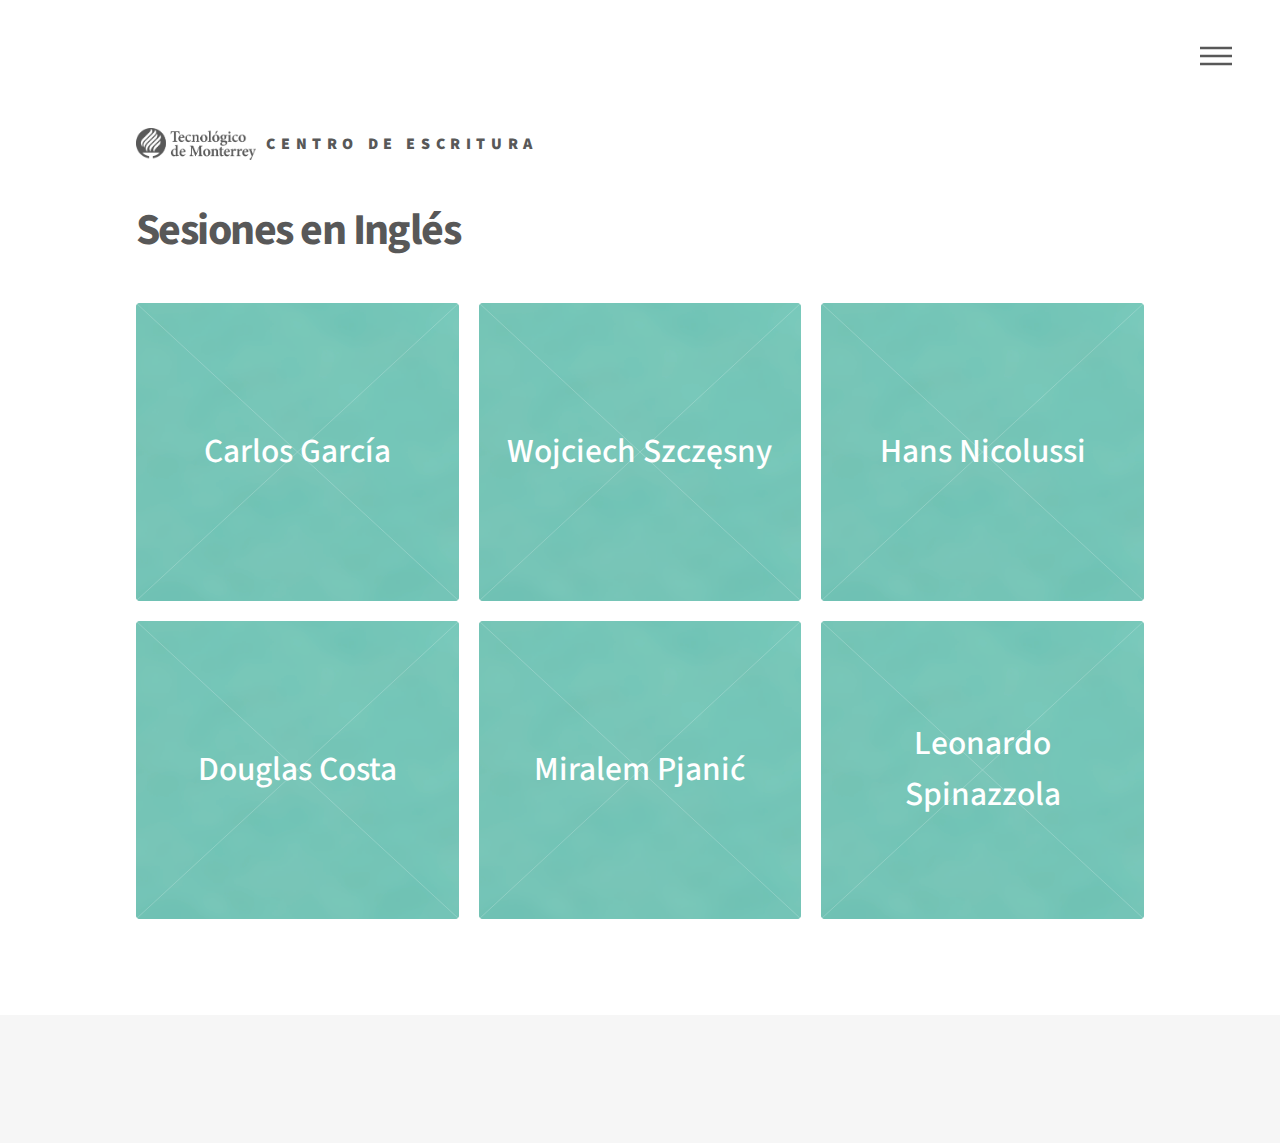
<file: HTML/eng-sessions.html>
<html>
	<head>
		<title>Tutorías en Inglés - Centro de Escritura</title>
		<meta charset="utf-8" />
		<meta name="viewport" content="width=device-width, initial-scale=1, user-scalable=no" />
		<link rel="stylesheet" href="assets/css/main.css" />
		<noscript><link rel="stylesheet" href="assets/css/noscript.css" /></noscript>
	</head>
	<body class="is-preload">
			<div id="wrapper">
					<header id="header">
						<div class="inner">
								<a href="index.html" class="logo">
									<span class="symbol"><img src="images/Tec.png" alt="" /></span><span class="title">Centro de Escritura</span>
								</a>
								<nav>
									<ul>
										<li><a href="#menu">Menu</a></li>
									</ul>
								</nav>

						</div>
					</header>
					<nav id="menu">
						<h2>Menú</h2>
						<ul>
								<li><a href="index.html">Inicio</a></li>
								<li><a href="login.html">Cerrar Sesión</a></li>
						</ul>
					</nav>
					<div id="main">
						<div class="inner">
							<header>
								<h1>Sesiones en Inglés</h1>
							</header>
							<section class="tiles">
								<article class="style3">
									<span class="image">
										<img src="images/BackS.png" alt="" />
									</span>
									<a href="spa-sessions.html">
										<h2>Carlos García</h2>
									</a>
								</article>
								<article class="style3">
									<span class="image">
										<img src="images/BackS.png" alt="" />
									</span>
									<a href="eng-sessions.html">
										<h2>Wojciech Szczęsny</h2>
									</a>
								</article>
								<article class="style3">
									<span class="image">
										<img src="images/BackS.png" alt="" />
									</span>
									<a href="fr-sessions.html">
										<h2>Hans Nicolussi</h2>
									</a>
								</article>
								<article class="style3">
									<span class="image">
										<img src="images/BackS.png" alt="" />
									</span>
									<a href="spa-sessions.html">
										<h2>Douglas Costa</h2>
									</a>
								</article>
								<article class="style3">
									<span class="image">
										<img src="images/BackS.png" alt="" />
									</span>
									<a href="eng-sessions.html">
										<h2>Miralem Pjanić</h2>
									</a>
								</article>
								<article class="style3">
									<span class="image">
										<img src="images/BackS.png" alt="" />
									</span>
									<a href="fr-sessions.html">
										<h2>Leonardo Spinazzola</h2>
									</a>
								</article>
							</section>
						</div>
					</div>
					<footer id="footer">
						<div class="inner">
						</div>
					</footer>

			</div>
			<script src="assets/js/jquery.min.js"></script>
			<script src="assets/js/browser.min.js"></script>
			<script src="assets/js/breakpoints.min.js"></script>
			<script src="assets/js/util.js"></script>
			<script src="assets/js/main.js"></script>
	</body>
</html>
</file>
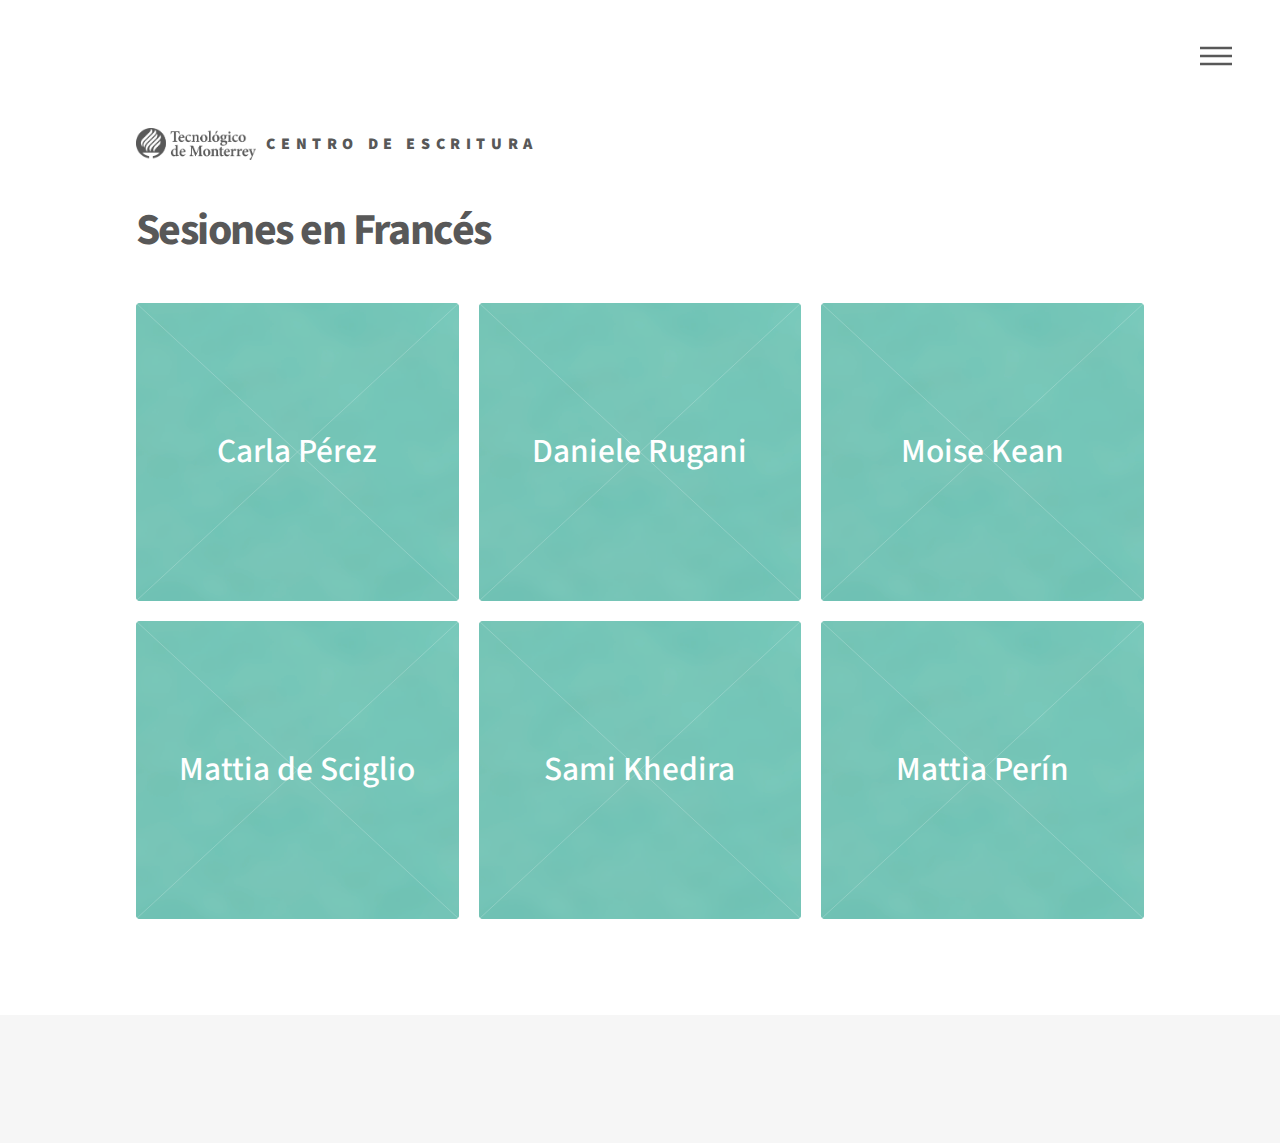
<file: HTML/fr-sessions.html>
<html>
	<head>
		<title>Session en français- Centro de Escritura</title>
		<meta charset="utf-8" />
		<meta name="viewport" content="width=device-width, initial-scale=1, user-scalable=no" />
		<link rel="stylesheet" href="assets/css/main.css" />
		<noscript><link rel="stylesheet" href="assets/css/noscript.css" /></noscript>
	</head>
	<body class="is-preload">
			<div id="wrapper">
					<header id="header">
						<div class="inner">
								<a href="index.html" class="logo">
									<span class="symbol"><img src="images/Tec.png" alt="" /></span><span class="title">Centro de Escritura</span>
								</a>
								<nav>
									<ul>
										<li><a href="#menu">Menu</a></li>
									</ul>
								</nav>

						</div>
					</header>
					<nav id="menu">
						<h2>Menú</h2>
						<ul>
							<li><a href="index.html">Inicio</a></li>
							<li><a href="login.html">Cerrar Sesión</a></li>
							
						</ul>
					</nav>
					<div id="main">
						<div class="inner">
							<header>
								<h1>Sesiones en Francés</h1>
							</header>
							<section class="tiles">
								<article class="style3">
									<span class="image">
										<img src="images/BackS.png" alt="" />
									</span>
									<a href="spa-sessions.html">
										<h2>Carla Pérez</h2>
									</a>
								</article>
								<article class="style3">
									<span class="image">
										<img src="images/BackS.png" alt="" />
									</span>
									<a href="eng-sessions.html">
										<h2>Daniele Rugani</h2>
									</a>
								</article>
								<article class="style3">
									<span class="image">
										<img src="images/BackS.png" alt="" />
									</span>
									<a href="fr-sessions.html">
										<h2>Moise Kean</h2>
									</a>
								</article>
								<article class="style3">
									<span class="image">
										<img src="images/BackS.png" alt="" />
									</span>
									<a href="spa-sessions.html">
										<h2>Mattia de Sciglio</h2>
									</a>
								</article>
								<article class="style3">
									<span class="image">
										<img src="images/BackS.png" alt="" />
									</span>
									<a href="eng-sessions.html">
										<h2>Sami Khedira</h2>
									</a>
								</article>
								<article class="style3">
									<span class="image">
										<img src="images/BackS.png" alt="" />
									</span>
									<a href="fr-sessions.html">
										<h2>Mattia Perín</h2>
									</a>
								</article>
							</section>
						</div>
					</div>
					<footer id="footer">
						<div class="inner">
						</div>
					</footer>

			</div>
			<script src="assets/js/jquery.min.js"></script>
			<script src="assets/js/browser.min.js"></script>
			<script src="assets/js/breakpoints.min.js"></script>
			<script src="assets/js/util.js"></script>
			<script src="assets/js/main.js"></script>
	</body>
</html>
</file>
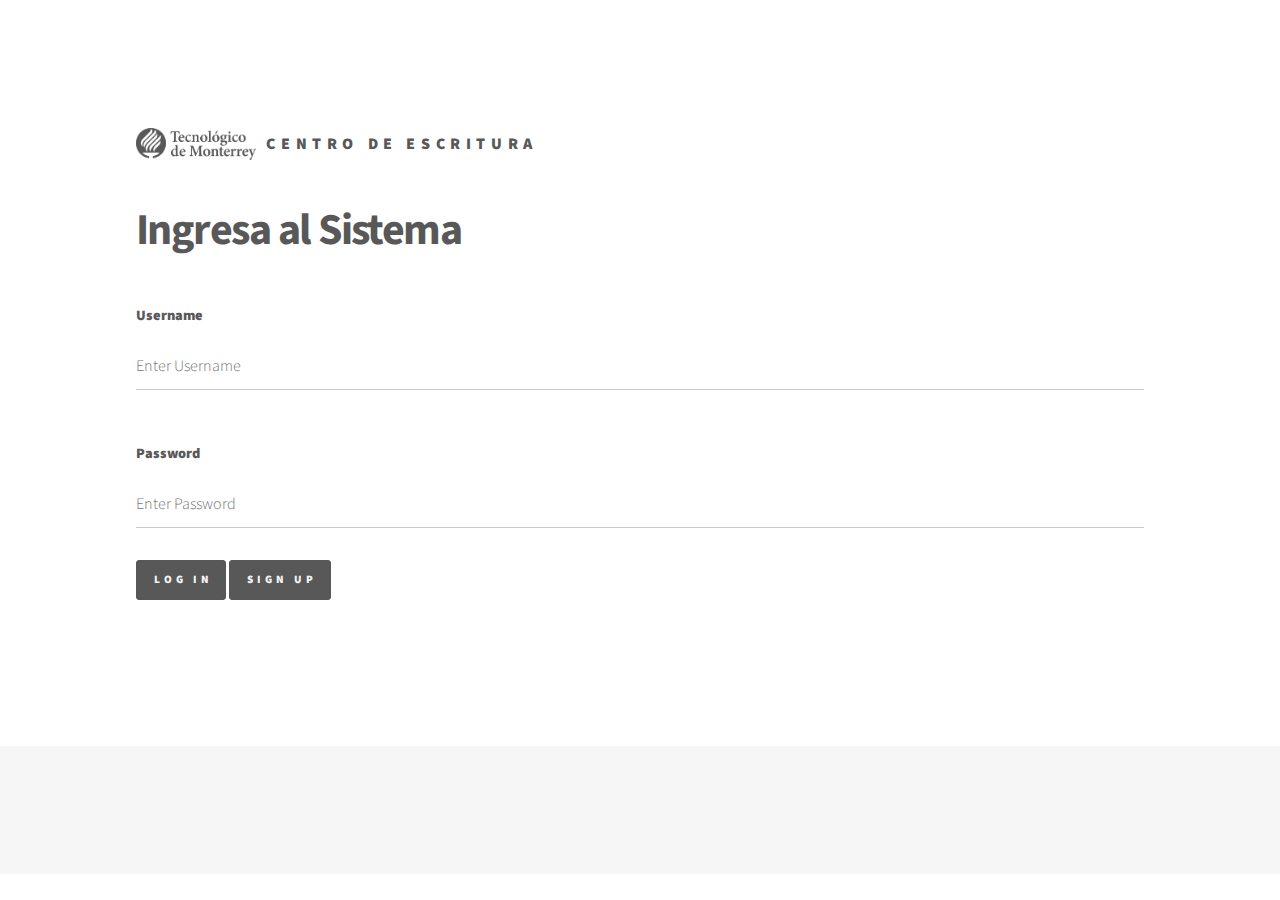
<file: HTML/login.html>
<!DOCTYPE HTML>
<!--
	Phantom by HTML5 UP
	html5up.net | @ajlkn
	Free for personal and commercial use under the CCA 3.0 license (html5up.net/license)
-->
<html>
	<head>
		<title>Generic - Phantom by HTML5 UP</title>
		<meta charset="utf-8" />
		<meta name="viewport" content="width=device-width, initial-scale=1, user-scalable=no" />
		<link rel="stylesheet" href="assets/css/main.css" />
		<noscript><link rel="stylesheet" href="assets/css/noscript.css" /></noscript>
	</head>
	<body class="is-preload">
		<!-- Wrapper -->
			<div id="wrapper">

				<!-- Header -->
					<header id="header">
						<div class="inner">

							<!-- Logo -->
								<a href="index.html" class="logo">
									<span class="symbol"><img src="images/Tec.png" alt="" /></span><span class="title">Centro de Escritura</span>
								</a>

						</div>
					</header>

				<!-- Main -->
					<div id="main">
						<div class="inner">
							<header>
								<h1>Ingresa al Sistema</h1>
							</header>
							<section>
                                    <form>
                                    <label for="username"><b>Username</b></label>
                                    <input type="text" placeholder="Enter Username" name="user" id = "user" required>

                                    <label for="password"><b>Password</b></label>
                                    <input type="password" placeholder="Enter Password" name="pass" id = "pass" required>
                                    </form>
                                    <tr><td><input type="submit" name="LOG IN" value= "Log in" onclick="loadpage()"></td></tr>
                                    <tr><td><input type="submit" name="HOLA" value= "Sign Up" onclick="register1()"></td></tr>

                            </section>
						</div>
					</div>

				<!-- Footer -->
					<footer id="footer">
						<div class="inner">
						</div>
                    </footer>
                
            </div>

<script src="assets/js/login.js"></script>

		<!-- Scripts -->
			<script src="assets/js/jquery.min.js"></script>
			<script src="assets/js/browser.min.js"></script>
			<script src="assets/js/breakpoints.min.js"></script>
			<script src="assets/js/util.js"></script>
			<script src="assets/js/main.js"></script>

	</body>
</html>
</file>
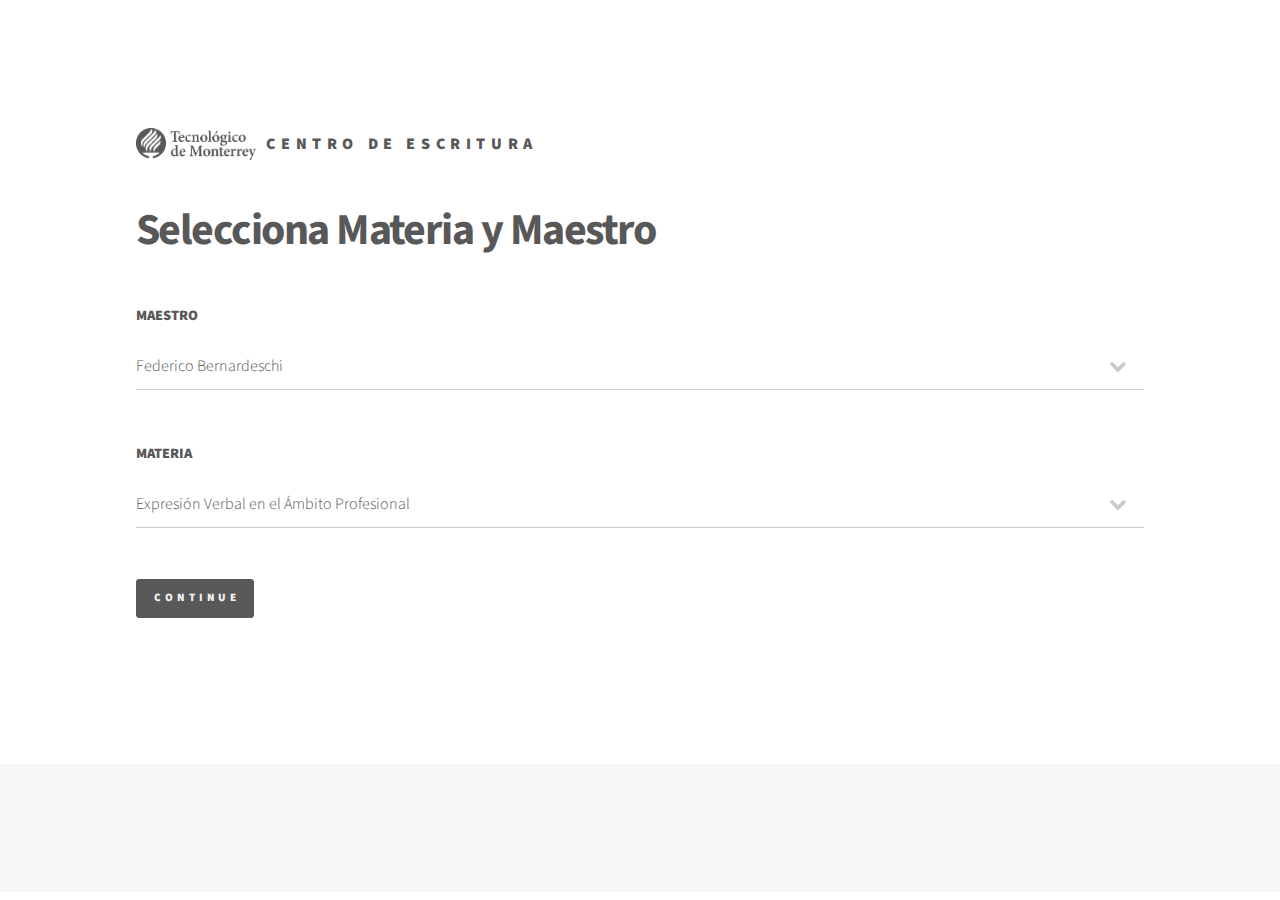
<file: HTML/register.html>
<!DOCTYPE HTML>
<!--
	Phantom by HTML5 UP
	html5up.net | @ajlkn
	Free for personal and commercial use under the CCA 3.0 license (html5up.net/license)
-->
<html>
	<head>
		<title>Generic - Phantom by HTML5 UP</title>
		<meta charset="utf-8" />
		<meta name="viewport" content="width=device-width, initial-scale=1, user-scalable=no" />
		<link rel="stylesheet" href="assets/css/main.css" />
		<noscript><link rel="stylesheet" href="assets/css/noscript.css" /></noscript>
	</head>
	<body class="is-preload">
		<!-- Wrapper -->
			<div id="wrapper">

				<!-- Header -->
					<header id="header">
						<div class="inner">

							<!-- Logo -->
								<a href="index.html" class="logo">
									<span class="symbol"><img src="images/Tec.png" alt="" /></span><span class="title">Centro de Escritura</span>
								</a>

						</div>
					</header>

				<!-- Main -->
					<div id="main">
						<div class="inner">
							<header>
								<h1>Selecciona Materia y Maestro</h1>
                            </header>
                        <section>
                                <label>MAESTRO</label>
                        <select>
                                        <option value = "Federico Bernardeschi">Federico Bernardeschi</option>
                                        <option value = "Alejandra Nissan">Alejandra Nissan</option>
                                        <option value = "Paula Dybala">Paula Dybala</option>
                                        <option value = "Cristiano Ronaldo">Cristiano Ronaldo</option>
                                        <option value = "Alexandro Sandro">Alexandro Sandro</option>
                                        <option value = "Rodrigo Bentancur">Rodrigo Bentancur</option>
                        </select>

                        <label>MATERIA</label>
                        <select>
                                  <option value = "Expresión Verbal en el Ámbito Profesional">Expresión Verbal en el Ámbito Profesional</option>
                                  <option value = "Análisis y Expresión Verbal">Análisis y Expresión Verba</option>
                                  <option value = "Ética">Ética</option>

                        </select>
                                               
                                   
                                    <tr><td><input type="submit" name="HOLA" value= "Continue" onclick="next()"></td></tr>

                            </section>
						</div>
					</div>

				<!-- Footer -->
					<footer id="footer">
						<div class="inner">
						</div>
                    </footer>
                
            </div>
<script>
    function next(){
        window.location = "index.html";
    }
</script>
<script src="assets/js/login.js"></script>

		<!-- Scripts -->
			<script src="assets/js/jquery.min.js"></script>
			<script src="assets/js/browser.min.js"></script>
			<script src="assets/js/breakpoints.min.js"></script>
			<script src="assets/js/util.js"></script>
			<script src="assets/js/main.js"></script>

	</body>
</html>
</file>
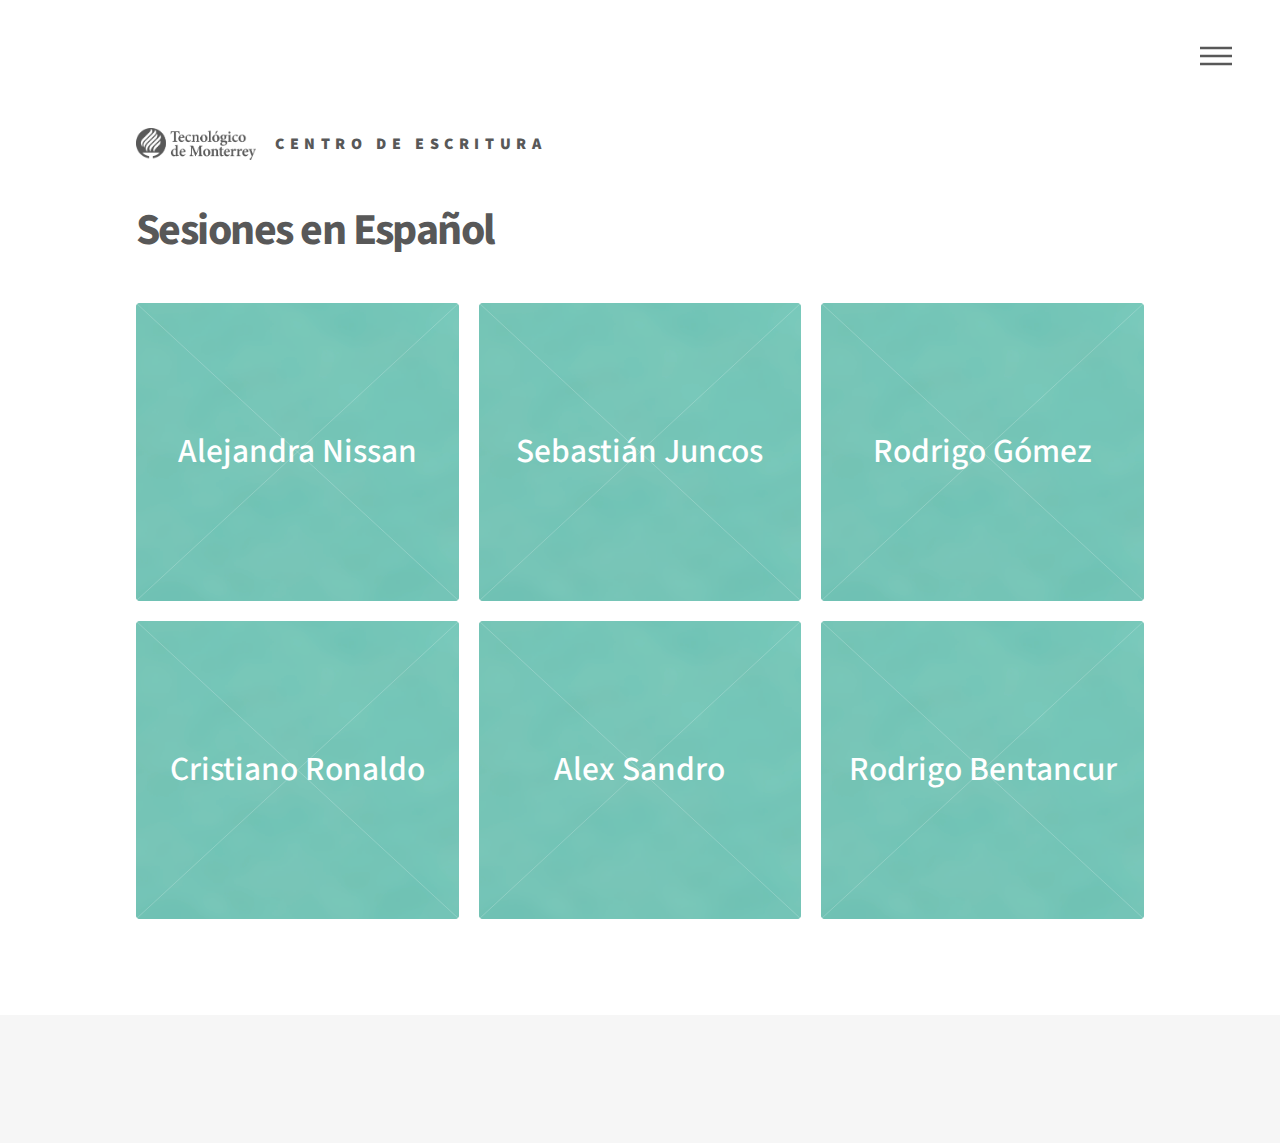
<file: HTML/spa-sessions.html>
<html>

<head>
  <title>Tutorías en Español - Centro de Escritura</title>
  <meta charset="utf-8" />
  <meta name="viewport" content="width=device-width, initial-scale=1, user-scalable=no" />
  <link rel="stylesheet" href="assets/css/main.css" />
  <noscript>
    <link rel="stylesheet" href="assets/css/noscript.css" />
  </noscript>
</head>
<body class="is-preload">
  <div id="wrapper">
    <header id="header">
      <div class="inner">
        <a href="index.html" class="logo">
          <span class="symbol">
            <img src="images/Tec.png" alt="" />
          </span>
          <span class="title">Centro de Escritura</span>
        </a>
        <nav>
          <ul>
            <li>
              <a href="#menu">Menu</a>
            </li>
          </ul>
        </nav>

      </div>
    </header>
    <nav id="menu">
      <h2>Menú</h2>
      <ul>
        <li>
            <li><a href="index.html">Inicio</a></li>
            <li><a href="login.html">Cerrar Sesión</a></li>
            
        </li>
      </ul>
    </nav>
    <div id="main">
      <div class="inner">
        <header>
          <h1>Sesiones en Español</h1>
        </header>
        <section class="tiles">
          <article class="style3">
            <span class="image">
              <img src="images/BackS.png" alt="" />
            </span>
            <a href="apartado-sesion.html">
              <h2>Alejandra Nissan</h2>
            </a>
          </article>
          <article class="style3">
            <span class="image">
              <img src="images/BackS.png" alt="" />
            </span>
            <a href="apartado-sesion2.html">
              <h2>Sebastián Juncos</h2>
            </a>
          </article>
          <article class="style3">
            <span class="image">
              <img src="images/BackS.png" alt="" />
            </span>
            <a href="apartado-sesion1.html">
              <h2>Rodrigo Gómez</h2>
            </a>
          </article>
          <article class="style3">
            <span class="image">
              <img src="images/BackS.png" alt="" />
            </span>
            <a href="spa-sessions.html">
              <h2>Cristiano Ronaldo</h2>
            </a>
          </article>
          <article class="style3">
            <span class="image">
              <img src="images/BackS.png" alt="" />
            </span>
            <a href="eng-sessions.html">
              <h2>Alex Sandro</h2>
            </a>
          </article>
          <article class="style3">
            <span class="image">
              <img src="images/BackS.png" alt="" />
            </span>
            <a href="fr-sessions.html">
              <h2>Rodrigo Bentancur</h2>
            </a>
          </article>
        </section>
      </div>
    </div>
    <footer id="footer">
      <div class="inner">
      </div>
    </footer>

  </div>
  <script src="assets/js/jquery.min.js"></script>
  <script src="assets/js/browser.min.js"></script>
  <script src="assets/js/breakpoints.min.js"></script>
  <script src="assets/js/util.js"></script>
  <script src="assets/js/main.js"></script>
  <script src= "assets/js/save.js"></script>
</body>

</html>
</file>
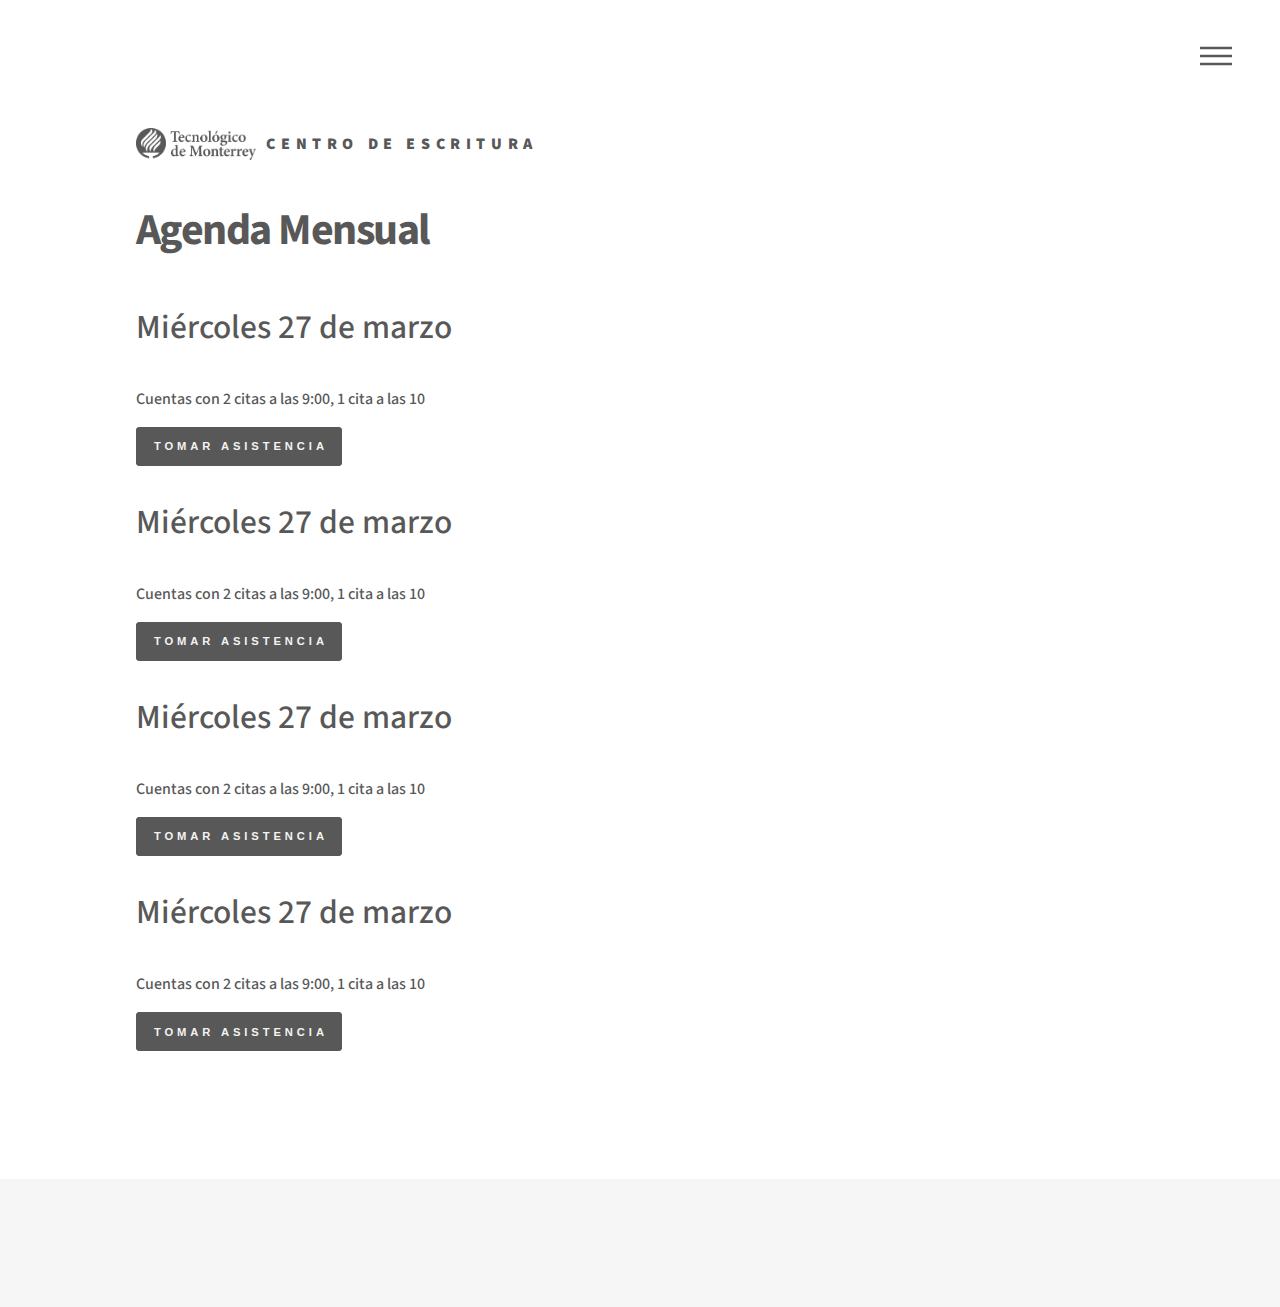
<file: HTML/tutor.html>
<!DOCTYPE HTML>
<!--
	Phantom by HTML5 UP
	html5up.net | @ajlkn
	Free for personal and commercial use under the CCA 3.0 license (html5up.net/license)
-->
<html>
	<head>
		<title>Generic - Phantom by HTML5 UP</title>
		<meta charset="utf-8" />
		<meta name="viewport" content="width=device-width, initial-scale=1, user-scalable=no" />
		<link rel="stylesheet" href="assets/css/main.css" />
		<noscript><link rel="stylesheet" href="assets/css/noscript.css" /></noscript>
	</head>
	<body class="is-preload">
		<!-- Wrapper -->
			<div id="wrapper">

				<!-- Header -->
                <header id="header">
						<div class="inner">

							<!-- Logo -->
								<a href="index.html" class="logo">
									<span class="symbol"><img src="images/Tec.png" alt="" /></span><span class="title">Centro de Escritura</span>
								</a>

							<!-- Nav -->
								<nav>
									<ul>
										<li><a href="#menu">Menu</a></li>
									</ul>
								</nav>

						</div>
					</header>

				<!-- Menu -->
                <nav id="menu">
						<h2>Menú</h2>
						<ul>
							<li><a href="index.html">Inicio</a></li>
							<li><a href="login.html">Cerrar Sesión</a></li>
							<!-- <li><a href="generic.html">Información</a></li> -->
						</ul>
					</nav>

				<!-- Main -->
					<div id="main">
						<div class="inner">
							<header>
                                    <h1>Agenda Mensual</h1>
                            </header>
                                <section>
                                    <article>
                                        <h2 >
                                            Miércoles 27 de marzo
                                        </h2>
                                        <h3>
                                            Cuentas con 2 citas a las 9:00, 1 cita a las 10
                                        </h3>
                                            <p><a href="javascript:void(0)" onclick="document.getElementById('light').style.display='block';document.getElementById('fade').style.display='block'">   <button>
                                              Tomar Asistencia
                                          </button></a>
                                    </article>
    
                                    <article>
                                            <h2 >
                                                Miércoles 27 de marzo
                                            </h2>
                                            <h3>
                                                Cuentas con 2 citas a las 9:00, 1 cita a las 10
                                            </h3>
                                                <p><a href="javascript:void(0)" onclick="document.getElementById('light2').style.display='block';document.getElementById('fade').style.display='block'">   <button>
                                                  Tomar Asistencia
                                              </button></a>
                                        </article>
    
                                        <article>
                                                <h2 >
                                                    Miércoles 27 de marzo
                                                </h2>
                                                <h3>
                                                    Cuentas con 2 citas a las 9:00, 1 cita a las 10
                                                </h3>
                                                    <p><a href="javascript:void(0)" onclick="document.getElementById('light').style.display='block';document.getElementById('fade').style.display='block'">   <button>
                                                      Tomar Asistencia
                                                  </button></a>
                                            </article>
    
                                            <article>
                                                    <h2 >
                                                        Miércoles 27 de marzo
                                                    </h2>
                                                    <h3>
                                                        Cuentas con 2 citas a las 9:00, 1 cita a las 10
                                                    </h3>
                                                        <p><a href="javascript:void(0)" onclick="document.getElementById('light').style.display='block';document.getElementById('fade').style.display='block'">   <button>
                                                          Tomar Asistencia
                                                      </button></a>
                                                </article>
                            
                                </section>
						</div>
					</div>

				<!-- Footer -->
					<footer id="footer">
						<div class="inner">
						</div>
					</footer>
			</div>

		<!-- Scripts -->
			<script src="assets/js/jquery.min.js"></script>
			<script src="assets/js/browser.min.js"></script>
			<script src="assets/js/breakpoints.min.js"></script>
			<script src="assets/js/util.js"></script>
			<script src="assets/js/main.js"></script>

	</body>
</html>

<html>

                            
                              <div id="light" class="white_content">
                            <a class = "paddingextra" href="javascript:void(0)" onclick="document.getElementById('light').style.display='none';document.getElementById('fade').style.display='none'">
                            <button>
                                X
                            </button>
                            </a>
                            <h1>
                                Asistencia
                            </h1>
                            <div class= checkboxstyle>
                                    <input type='checkbox' name='thing' value='valuable' id="thing"/><label for="thing"></label>
                                    <label>Jaime Jaimez
                                            <p class= "new"> 9:30 </p>
                                    </label>
                                    <input type='checkbox' name='thing1' value='valuable2' id="thing1"/><label for="thing1"></label> 
                                    <label class= "new" >Federico Bernard
                                            <p class= "new"> 9:00 </p>
                                    </label>
                                    <input type='checkbox' name='thing2' value='valuable3' id="thing2"/><label for="thing2"></label> 
                                    <label>
                                        Paulo Dybala 
                                        <p class= "new"> 10:00 </p>
                                    </label>
                                    <button onclick= "document.getElementById('light').style.display='none';document.getElementById('fade').style.display='none'">Guardar</button>
                            </div>
                            <body>                
                              </div>
                              <div id="fade" class="black_overlay"></div>
                            </body>
                            
                            </html>
                            <html>

                            
                                    <div id="light2" class="white_content">
                                  <a class = "paddingextra" href="javascript:void(0)" onclick="document.getElementById('light2').style.display='none';document.getElementById('fade').style.display='none'">
                                  <button>
                                      X
                                  </button>
                                  </a>
                                  <h1 center>
                                      Asistencia
                                  </h1>
                                  <div class= checkboxstyle>
                                          <input type='checkbox' name='thing3' value='valuable' id="thing3"/><label for="thing3"></label>
                                          <label>A
                                                  <p class= "new"> 9:30 </p>
                                          </label>
                                          <input type='checkbox' name='thing4' value='valuable2' id="thing4"/><label for="thing4"></label> 
                                          <label>B
                                                  <p class= "new"> 9:00 </p>
                                          </label>
                                          <input type='checkbox' name='thing5' value='valuable3' id="thing5"/><label for="thing5"></label> 
                                          <label>
                                              C
                                              <p class= "new"> 10:00 </p>
                                          </label>
                                          <botton type="submit" value="Submit" onclick="document.getElementById('light2').style.display='none'>
			
			</div>

			<script src= "assets/js/jquery.min.js"></script>
			<script src="assets/js/browser.min.js"></script>
			<script src="assets/js/breakpoints.min.js"></script>
			<script src="assets/js/util.js"></script>
            <script src="assets/js/main.js"></script>
            <script src="assets/js/popup.js"></script>

	</body>
</html>
</file>
<file: HTML/assets/css/styles.css>
.superior{
    color:grey;
    font-style: bold;
    font-size: 130%;
}
.close{
	margin-top:0;
	padding-top: 0;
}

.row{
	border: 1px black;
	padding: 10px;
	width: 99%;
}
.searchbotton{
	height: 500px;
	width:500px;
}
.row2{
	border: 1px black;
	padding: 10px;
	width: 31%;
}

.column{
	border: 1px black;
	width: 33%;
	display: inline-block;
	box-sizing: border-box;
	margin-left: 200px;
}

.column2{
	border: 1px black;
	width: 50%;
	display: inline-block;
	box-sizing: border-box;
}

.column3{
    border: 1px black;
	width: 45%;
	display: inline-block;
	box-sizing: border-box;
}

.btn{
	width: 200px;
	height: 100px;
	color: white;
	border-style: none;
	background-color: #595655;
}

.btn2{
	width: 300px;
	height: 30px;
	color: white;
	border-style: none;
	background-color: #595655;
}
.btn3{
	width: 300px;
	height: 30px;
	color: white;
	border-style: none;
	background-color: #595655;
}

.textboxes{
	height: 30px;
	width: 200px;
	color: white;
	font-style: bold;
	border-style:none;
	background-color: #595655;
}

.column4{
	border: 1px black;
	width: 20%;
	display: inline-block;
	box-sizing: border-box;
}

.column5{
	border: 1px black;
	width: 56%;
	display: inline-block;
	box-sizing: border-box;	
}

.bg-modal{
	width: 100%;
	height: 100%;
	background-color: rgba(0, 0, 0, 0.7);
	position: absolute;
	top: 0;
	display: flex;
	justify-content: center;
	align-items: center;
	display: none;
}

.modal-content{
	width: 500px;
	height: 250px;
	background-color: white;
	border-radius: 4px;
	text-align: center;
	padding: 20px;
	position: relative;
}
.bg-modalCancelar	{
	width: 100%;
	height: 100%;
	background-color: rgba(0, 0, 0, 0.7);
	background-size: 300%;
	position: absolute;
	top: 0;
	display: flex;
	justify-content: center;
	align-items: center;
	display: none;
}

.modal-contentCancelar{
	width: 500px;
	height: 300px;
	background-color: white;
	border-radius: 4px;
	text-align: center;
	padding: 20px;
	position: relative;
}


.textoPopUps{
	font-family: Arial, Helvetica, sans-serif;
	
}

.btnPopUps{
	width: 300px;
	height: 30px;
	margin-top: 5%;
	color: white;
	border-style: none;
	background-color: grey;
	cursor: pointer;
}

/* pop up 1 para eliminar citas */
.bg-modalEliminarCita1{
	width: 100%;
	height: 100%;
	background-color: rgba(0, 0, 0, 0.7);
	position: absolute;
	top: 0;
	display: flex;
	justify-content: center;
	align-items: center;
	display: none;
}

.modal-contentEliminarCita1{
	width: 500px;
	height: 300px;
	background-color: white;
	border-radius: 4px;
	text-align: center;
	padding: 20px;
	position: relative;
}
</file>
<file: HTML/assets/css/noscript.css>
/*
	Phantom by HTML5 UP
	html5up.net | @ajlkn
	Free for personal and commercial use under the CCA 3.0 license (html5up.net/license)
*/

/* Tiles */

	body.is-preload .tiles article {
		-moz-transform: none;
		-webkit-transform: none;
		-ms-transform: none;
		transform: none;
		opacity: 1;
	}
</file>
<file: HTML/assets/css/main.css>
@import url(font-awesome.min.css);
@import url("https://fonts.googleapis.com/css?family=Source+Sans+Pro:300,700,900");

/*
	Phantom by HTML5 UP
	html5up.net | @ajlkn
	Free for personal and commercial use under the CCA 3.0 license (html5up.net/license)
*/

html, body, div, span, applet, object,
iframe, h1, h2, h3, h4, h5, h6, p, blockquote,
pre, a, abbr, acronym, address, big, cite,
code, del, dfn, em, img, ins, kbd, q, s, samp,
small, strike, strong, sub, sup, tt, var, b,
u, i, center, dl, dt, dd, ol, ul, li, fieldset,
form, label, legend, table, caption, tbody,
tfoot, thead, tr, th, td, article, aside,
canvas, details, embed, figure, figcaption,
footer, header, hgroup, menu, nav, output, ruby,
section, summary, time, mark, audio, video {
	margin: 0;
	padding: 0;
	border: 0;
	font-size: 100%;
	font: inherit;
	vertical-align: baseline;}

article, aside, details, figcaption, figure,
footer, header, hgroup, menu, nav, section {
	display: block;}
	.hover_bkgr_fricc{
		background:rgba(0,0,0,.4);
		cursor:pointer;
		display:none;
		height:100%;
		position:fixed;
		text-align:center;
		top:0;
		width:100%;
		z-index:10000;
	}
	.hover_bkgr_fricc .helper{
		display:inline-block;
		height:100%;
		vertical-align:middle;
	}
	.hover_bkgr_fricc > div {
		background-color: #fff;
		box-shadow: 10px 10px 60px #555;
		display: inline-block;
		height: auto;
		max-width: 551px;
		min-height: 100px;
		vertical-align: middle;
		width: 60%;
		position: relative;
		border-radius: 8px;
		padding: 15px 5%;
	}
	.popupCloseButton {
		background-color: #fff;
		border: 3px solid #999;
		border-radius: 50px;
		cursor: pointer;
		display: inline-block;
		font-family: arial;
		font-weight: bold;
		position: absolute;
		top: -20px;
		right: -20px;
		font-size: 25px;
		line-height: 30px;
		width: 30px;
		height: 30px;
		text-align: center;
	}
	.popupCloseButton:hover {
		background-color: #ccc;
	}
	.trigger_popup_fricc {
		cursor: pointer;
		font-size: 20px;
		margin: 20px;
		display: inline-block;
		font-weight: bold;
	}
body {
	line-height: 1;
}

ol, ul {
	list-style: none;
}

blockquote, q {
	quotes: none;
}

	blockquote:before, blockquote:after, q:before, q:after {
		content: '';
		content: none;
	}

table {
	border-collapse: collapse;
	border-spacing: 0;
}

body {
	-webkit-text-size-adjust: none;
}

mark {
	background-color: transparent;
	color: inherit;
}

input::-moz-focus-inner {
	border: 0;
	padding: 0;
}

input, select, textarea {
	-moz-appearance: none;
	-webkit-appearance: none;
	-ms-appearance: none;
	appearance: none;
	margin-bottom: 5%;
}

/* Basic */

	@-ms-viewport {
		width: device-width;
	}

	body {
		-ms-overflow-style: scrollbar;
	}

	@media screen and (max-width: 480px) {

		html, body {
			min-width: 320px;
		}

	}

	html {
		box-sizing: border-box;
	}

	*, *:before, *:after {
		box-sizing: inherit;
	}

	body {
		background: #ffffff;
	}

		body.is-preload *, body.is-preload *:before, body.is-preload *:after {
			-moz-animation: none !important;
			-webkit-animation: none !important;
			-ms-animation: none !important;
			animation: none !important;
			-moz-transition: none !important;
			-webkit-transition: none !important;
			-ms-transition: none !important;
			transition: none !important;
		}

/* Type */

	body, input, select, textarea {
		color: #585858;
		font-family: "Source Sans Pro", Helvetica, sans-serif;
		font-size: 16pt;
		font-weight: 300;
		line-height: 1.75;
	}

		@media screen and (max-width: 1680px) {

			body, input, select, textarea {
				font-size: 14pt;
			}

		}

		@media screen and (max-width: 1280px) {

			body, input, select, textarea {
				font-size: 12pt;
			}

		}

	a {
		-moz-transition: border-bottom-color 0.2s ease, color 0.2s ease;
		-webkit-transition: border-bottom-color 0.2s ease, color 0.2s ease;
		-ms-transition: border-bottom-color 0.2s ease, color 0.2s ease;
		transition: border-bottom-color 0.2s ease, color 0.2s ease;
		text-decoration: none;
		color: #585858;
		border-bottom: dotted 1px rgba(88, 88, 88, 0.5);
	}

		a:hover {
			border-bottom-color: transparent;
			color: #f2849e !important;
		}

	strong, b {
		font-weight: 900;
	}

	em, i {
		font-style: italic;
	}

	p {
		margin: 0 0 2em 0;
	}
	.black_overlay {
		display: none;
		position: absolute;
		top: 0%;
		left: 0%;
		width: 100%;
		height: 600%;
		background-color: black;
		z-index: 1001;
		-moz-opacity: 0.8;
		opacity: .80;
		filter: alpha(opacity=80);
	  }
	  .white_content {
		display: none;
		position: absolute;
		top: 25%;
		left: 25%;
		width: 40%;
		height: 50%;
		padding: 16px;
		border: 5px solid #555;
		background-color: white;
		z-index: 1002;
		overflow: auto;
	  }
	  .paddingextra{
		  margin-left:480px;
	  }
	h1 {
		font-size: 2.75em;
		font-weight: 700;
		line-height: 1.3;
		margin: 0 0 1em 0;
		letter-spacing: -0.035em;
	}

		h1 a {
			color: inherit;
		}

		@media screen and (max-width: 736px) {

			h1 {
				font-size: 2em;
				margin: 0 0 1em 0;
			}

		}

		@media screen and (max-width: 360px) {

			h1 {
				font-size: 1.75em;
			}

		}

	h2, h3, h4, h5, h6 {
		font-weight: 900;
		line-height: 1.5;
		margin: 0 0 1em 0;
		text-transform: none;
		letter-spacing: none;
		font-weight: 500;
	}

		h2 a, h3 a, h4 a, h5 a, h6 a {
			color: inherit;
		}

	h2 {
		font-size: 2.1em;
	}

	h3 {
		font-size: 1em;
	}

	h4 {
		font-size: 0.8em;
	}

	h5 {
		font-size: 0.8em;
	}

	h6 {
		font-size: 0.8em;
	}

	@media screen and (max-width: 980px) {

		h1 br, h2 br, h3 br, h4 br, h5 br, h6 br {
			display: none;
		}

	}

	@media screen and (max-width: 736px) {

		h2 {
			font-size: 1em;
		}

		h3 {
			font-size: 0.8em;
		}

	}

	sub {
		font-size: 0.8em;
		position: relative;
		top: 0.5em;
	}

	sup {
		font-size: 0.8em;
		position: relative;
		top: -0.5em;
	}

	blockquote {
		border-left: solid 4px #c9c9c9;
		font-style: italic;
		margin: 0 0 2em 0;
		padding: 0.5em 0 0.5em 2em;
	}

	code {
		background: rgba(144, 144, 144, 0.075);
		border-radius: 4px;
		border: solid 1px #c9c9c9;
		font-family: "Courier New", monospace;
		font-size: 0.9em;
		margin: 0 0.25em;
		padding: 0.25em 0.65em;
	}

	pre {
		-webkit-overflow-scrolling: touch;
		font-family: "Courier New", monospace;
		font-size: 0.9em;
		margin: 0 0 2em 0;
	}

		pre code {
			display: block;
			line-height: 1.75;
			padding: 1em 1.5em;
			overflow-x: auto;
		}

	hr {
		border: 0;
		border-bottom: solid 1px #c9c9c9;
		margin: 2em 0;
	}

		hr.major {
			margin: 3em 0;
		}

	.align-left {
		text-align: left;
	}

	.align-center {
		text-align: center;
	}

	.align-right {
		text-align: right;
	}

/* Row */

	.row {
		display: flex;
		flex-wrap: wrap;
		box-sizing: border-box;
		align-items: stretch;
	}

		.row > * {
			box-sizing: border-box;
		}

		.row.gtr-uniform > * > :last-child {
			margin-bottom: 0;
		}

		.row.aln-left {
			justify-content: flex-start;
		}

		.row.aln-center {
			justify-content: center;
		}

		.row.aln-right {
			justify-content: flex-end;
		}

		.row.aln-top {
			align-items: flex-start;
		}

		.row.aln-middle {
			align-items: center;
		}

		.row.aln-bottom {
			align-items: flex-end;
		}

		.row > .imp {
			order: -1;
		}

		.row > .col-1 {
			width: 8.3333333333%;
		}

		.row > .off-1 {
			margin-left: 8.3333333333%;
		}

		.row > .col-2 {
			width: 16.6666666667%;
		}

		.row > .off-2 {
			margin-left: 16.6666666667%;
		}

		.row > .col-3 {
			width: 25%;
		}

		.row > .off-3 {
			margin-left: 25%;
		}

		.row > .col-4 {
			width: 33.3333333333%;
		}

		.row > .off-4 {
			margin-left: 33.3333333333%;
		}

		.row > .col-5 {
			width: 41.6666666667%;
		}

		.row > .off-5 {
			margin-left: 41.6666666667%;
		}

		.row > .col-6 {
			width: 50%;
		}

		.row > .off-6 {
			margin-left: 50%;
		}
		.newstyle {
			text-transfrom: none;
		
		}

		.row > .col-7 {
			width: 58.3333333333%;
		}

		.row > .off-7 {
			margin-left: 58.3333333333%;
		}

		.row > .col-8 {
			width: 66.6666666667%;
		}

		.row > .off-8 {
			margin-left: 66.6666666667%;
		}

		.row > .col-9 {
			width: 75%;
		}

		.row > .off-9 {
			margin-left: 75%;
		}

		.row > .col-10 {
			width: 83.3333333333%;
		}

		.row > .off-10 {
			margin-left: 83.3333333333%;
		}

		.row > .col-11 {
			width: 91.6666666667%;
		}

		.row > .off-11 {
			margin-left: 91.6666666667%;
		}

		.row > .col-12 {
			width: 100%;
		}

		.row > .off-12 {
			margin-left: 100%;
		}

		.row.gtr-0 {
			margin-top: 0;
			margin-left: 0em;
		}

			.row.gtr-0 > * {
				padding: 0 0 0 0em;
			}

			.row.gtr-0.gtr-uniform {
				margin-top: 0em;
			}

				.row.gtr-0.gtr-uniform > * {
					padding-top: 0em;
				}

		.row.gtr-25 {
			margin-top: 0;
			margin-left: -0.5em;
		}

			.row.gtr-25 > * {
				padding: 0 0 0 0.5em;
			}

			.row.gtr-25.gtr-uniform {
				margin-top: -0.5em;
			}

				.row.gtr-25.gtr-uniform > * {
					padding-top: 0.5em;
				}

		.row.gtr-50 {
			margin-top: 0;
			margin-left: -1em;
		}

			.row.gtr-50 > * {
				padding: 0 0 0 1em;
			}

			.row.gtr-50.gtr-uniform {
				margin-top: -1em;
			}

				.row.gtr-50.gtr-uniform > * {
					padding-top: 1em;
				}

		.row {
			margin-top: 0;
			margin-left: -2em;
		}

			.row > * {
				padding: 0 0 0 2em;
			}

			.row.gtr-uniform {
				margin-top: -2em;
			}

				.row.gtr-uniform > * {
					padding-top: 2em;
				}

		.row.gtr-150 {
			margin-top: 0;
			margin-left: -3em;
		}

			.row.gtr-150 > * {
				padding: 0 0 0 3em;
			}

			.row.gtr-150.gtr-uniform {
				margin-top: -3em;
			}

				.row.gtr-150.gtr-uniform > * {
					padding-top: 3em;
				}

		.row.gtr-200 {
			margin-top: 0;
			margin-left: -4em;
		}

			.row.gtr-200 > * {
				padding: 0 0 0 4em;
			}

			.row.gtr-200.gtr-uniform {
				margin-top: -4em;
			}

				.row.gtr-200.gtr-uniform > * {
					padding-top: 4em;
				}

		@media screen and (max-width: 1680px) {

			.row {
				display: flex;
				flex-wrap: wrap;
				box-sizing: border-box;
				align-items: stretch;
			}

				.row > * {
					box-sizing: border-box;
				}

				.row.gtr-uniform > * > :last-child {
					margin-bottom: 0;
				}

				.row.aln-left {
					justify-content: flex-start;
				}

				.row.aln-center {
					justify-content: center;
				}

				.row.aln-right {
					justify-content: flex-end;
				}

				.row.aln-top {
					align-items: flex-start;
				}

				.row.aln-middle {
					align-items: center;
				}

				.row.aln-bottom {
					align-items: flex-end;
				}

				.row > .imp-xlarge {
					order: -1;
				}

				.row > .col-1-xlarge {
					width: 8.3333333333%;
				}

				.row > .off-1-xlarge {
					margin-left: 8.3333333333%;
				}

				.row > .col-2-xlarge {
					width: 16.6666666667%;
				}

				.row > .off-2-xlarge {
					margin-left: 16.6666666667%;
				}

				.row > .col-3-xlarge {
					width: 25%;
				}

				.row > .off-3-xlarge {
					margin-left: 25%;
				}

				.row > .col-4-xlarge {
					width: 33.3333333333%;
				}

				.row > .off-4-xlarge {
					margin-left: 33.3333333333%;
				}

				.row > .col-5-xlarge {
					width: 41.6666666667%;
				}

				.row > .off-5-xlarge {
					margin-left: 41.6666666667%;
				}

				.row > .col-6-xlarge {
					width: 50%;
				}

				.row > .off-6-xlarge {
					margin-left: 50%;
				}

				.row > .col-7-xlarge {
					width: 58.3333333333%;
				}

				.row > .off-7-xlarge {
					margin-left: 58.3333333333%;
				}

				.row > .col-8-xlarge {
					width: 66.6666666667%;
				}

				.row > .off-8-xlarge {
					margin-left: 66.6666666667%;
				}

				.row > .col-9-xlarge {
					width: 75%;
				}

				.row > .off-9-xlarge {
					margin-left: 75%;
				}

				.row > .col-10-xlarge {
					width: 83.3333333333%;
				}

				.row > .off-10-xlarge {
					margin-left: 83.3333333333%;
				}

				.row > .col-11-xlarge {
					width: 91.6666666667%;
				}

				.row > .off-11-xlarge {
					margin-left: 91.6666666667%;
				}

				.row > .col-12-xlarge {
					width: 100%;
				}

				.row > .off-12-xlarge {
					margin-left: 100%;
				}

				.row.gtr-0 {
					margin-top: 0;
					margin-left: 0em;
				}

					.row.gtr-0 > * {
						padding: 0 0 0 0em;
					}

					.row.gtr-0.gtr-uniform {
						margin-top: 0em;
					}

						.row.gtr-0.gtr-uniform > * {
							padding-top: 0em;
						}

				.row.gtr-25 {
					margin-top: 0;
					margin-left: -0.5em;
				}

					.row.gtr-25 > * {
						padding: 0 0 0 0.5em;
					}

					.row.gtr-25.gtr-uniform {
						margin-top: -0.5em;
					}

						.row.gtr-25.gtr-uniform > * {
							padding-top: 0.5em;
						}

				.row.gtr-50 {
					margin-top: 0;
					margin-left: -1em;
				}

					.row.gtr-50 > * {
						padding: 0 0 0 1em;
					}

					.row.gtr-50.gtr-uniform {
						margin-top: -1em;
					}

						.row.gtr-50.gtr-uniform > * {
							padding-top: 1em;
						}

				.row {
					margin-top: 0;
					margin-left: -2em;
				}

					.row > * {
						padding: 0 0 0 2em;
					}

					.row.gtr-uniform {
						margin-top: -2em;
					}

						.row.gtr-uniform > * {
							padding-top: 2em;
						}

				.row.gtr-150 {
					margin-top: 0;
					margin-left: -3em;
				}

					.row.gtr-150 > * {
						padding: 0 0 0 3em;
					}

					.row.gtr-150.gtr-uniform {
						margin-top: -3em;
					}

						.row.gtr-150.gtr-uniform > * {
							padding-top: 3em;
						}

				.row.gtr-200 {
					margin-top: 0;
					margin-left: -4em;
				}

					.row.gtr-200 > * {
						padding: 0 0 0 4em;
					}

					.row.gtr-200.gtr-uniform {
						margin-top: -4em;
					}

						.row.gtr-200.gtr-uniform > * {
							padding-top: 4em;
						}

		}

		@media screen and (max-width: 1280px) {

			.row {
				display: flex;
				flex-wrap: wrap;
				box-sizing: border-box;
				align-items: stretch;
			}

				.row > * {
					box-sizing: border-box;
				}

				.row.gtr-uniform > * > :last-child {
					margin-bottom: 0;
				}

				.row.aln-left {
					justify-content: flex-start;
				}

				.row.aln-center {
					justify-content: center;
				}

				.row.aln-right {
					justify-content: flex-end;
				}

				.row.aln-top {
					align-items: flex-start;
				}

				.row.aln-middle {
					align-items: center;
				}

				.row.aln-bottom {
					align-items: flex-end;
				}

				.row > .imp-large {
					order: -1;
				}

				.row > .col-1-large {
					width: 8.3333333333%;
				}

				.row > .off-1-large {
					margin-left: 8.3333333333%;
				}

				.row > .col-2-large {
					width: 16.6666666667%;
				}

				.row > .off-2-large {
					margin-left: 16.6666666667%;
				}

				.row > .col-3-large {
					width: 25%;
				}

				.row > .off-3-large {
					margin-left: 25%;
				}

				.row > .col-4-large {
					width: 33.3333333333%;
				}

				.row > .off-4-large {
					margin-left: 33.3333333333%;
				}

				.row > .col-5-large {
					width: 41.6666666667%;
				}

				.row > .off-5-large {
					margin-left: 41.6666666667%;
				}

				.row > .col-6-large {
					width: 50%;
				}

				.row > .off-6-large {
					margin-left: 50%;
				}

				.row > .col-7-large {
					width: 58.3333333333%;
				}

				.row > .off-7-large {
					margin-left: 58.3333333333%;
				}

				.row > .col-8-large {
					width: 66.6666666667%;
				}

				.row > .off-8-large {
					margin-left: 66.6666666667%;
				}

				.row > .col-9-large {
					width: 75%;
				}

				.row > .off-9-large {
					margin-left: 75%;
				}

				.row > .col-10-large {
					width: 83.3333333333%;
				}

				.row > .off-10-large {
					margin-left: 83.3333333333%;
				}

				.row > .col-11-large {
					width: 91.6666666667%;
				}

				.row > .off-11-large {
					margin-left: 91.6666666667%;
				}

				.row > .col-12-large {
					width: 100%;
				}

				.row > .off-12-large {
					margin-left: 100%;
				}

				.row.gtr-0 {
					margin-top: 0;
					margin-left: 0em;
				}

					.row.gtr-0 > * {
						padding: 0 0 0 0em;
					}

					.row.gtr-0.gtr-uniform {
						margin-top: 0em;
					}

						.row.gtr-0.gtr-uniform > * {
							padding-top: 0em;
						}

				.row.gtr-25 {
					margin-top: 0;
					margin-left: -0.5em;
				}

					.row.gtr-25 > * {
						padding: 0 0 0 0.5em;
					}

					.row.gtr-25.gtr-uniform {
						margin-top: -0.5em;
					}

						.row.gtr-25.gtr-uniform > * {
							padding-top: 0.5em;
						}

				.row.gtr-50 {
					margin-top: 0;
					margin-left: -1em;
				}

					.row.gtr-50 > * {
						padding: 0 0 0 1em;
					}

					.row.gtr-50.gtr-uniform {
						margin-top: -1em;
					}

						.row.gtr-50.gtr-uniform > * {
							padding-top: 1em;
						}

				.row {
					margin-top: 0;
					margin-left: -2em;
				}

					.row > * {
						padding: 0 0 0 2em;
					}

					.row.gtr-uniform {
						margin-top: -2em;
					}

						.row.gtr-uniform > * {
							padding-top: 2em;
						}

				.row.gtr-150 {
					margin-top: 0;
					margin-left: -3em;
				}

					.row.gtr-150 > * {
						padding: 0 0 0 3em;
					}

					.row.gtr-150.gtr-uniform {
						margin-top: -3em;
					}

						.row.gtr-150.gtr-uniform > * {
							padding-top: 3em;
						}

				.row.gtr-200 {
					margin-top: 0;
					margin-left: -4em;
				}

					.row.gtr-200 > * {
						padding: 0 0 0 4em;
					}

					.row.gtr-200.gtr-uniform {
						margin-top: -4em;
					}

						.row.gtr-200.gtr-uniform > * {
							padding-top: 4em;
						}

		}

		@media screen and (max-width: 980px) {

			.row {
				display: flex;
				flex-wrap: wrap;
				box-sizing: border-box;
				align-items: stretch;
			}

				.row > * {
					box-sizing: border-box;
				}

				.row.gtr-uniform > * > :last-child {
					margin-bottom: 0;
				}

				.row.aln-left {
					justify-content: flex-start;
				}

				.row.aln-center {
					justify-content: center;
				}

				.row.aln-right {
					justify-content: flex-end;
				}

				.row.aln-top {
					align-items: flex-start;
				}

				.row.aln-middle {
					align-items: center;
				}

				.row.aln-bottom {
					align-items: flex-end;
				}

				.row > .imp-medium {
					order: -1;
				}

				.row > .col-1-medium {
					width: 8.3333333333%;
				}

				.row > .off-1-medium {
					margin-left: 8.3333333333%;
				}

				.row > .col-2-medium {
					width: 16.6666666667%;
				}

				.row > .off-2-medium {
					margin-left: 16.6666666667%;
				}

				.row > .col-3-medium {
					width: 25%;
				}

				.row > .off-3-medium {
					margin-left: 25%;
				}

				.row > .col-4-medium {
					width: 33.3333333333%;
				}

				.row > .off-4-medium {
					margin-left: 33.3333333333%;
				}

				.row > .col-5-medium {
					width: 41.6666666667%;
				}

				.row > .off-5-medium {
					margin-left: 41.6666666667%;
				}

				.row > .col-6-medium {
					width: 50%;
				}

				.row > .off-6-medium {
					margin-left: 50%;
				}

				.row > .col-7-medium {
					width: 58.3333333333%;
				}

				.row > .off-7-medium {
					margin-left: 58.3333333333%;
				}

				.row > .col-8-medium {
					width: 66.6666666667%;
				}

				.row > .off-8-medium {
					margin-left: 66.6666666667%;
				}

				.row > .col-9-medium {
					width: 75%;
				}

				.row > .off-9-medium {
					margin-left: 75%;
				}

				.row > .col-10-medium {
					width: 83.3333333333%;
				}

				.row > .off-10-medium {
					margin-left: 83.3333333333%;
				}

				.row > .col-11-medium {
					width: 91.6666666667%;
				}

				.row > .off-11-medium {
					margin-left: 91.6666666667%;
				}

				.row > .col-12-medium {
					width: 100%;
				}

				.row > .off-12-medium {
					margin-left: 100%;
				}

				.row.gtr-0 {
					margin-top: 0;
					margin-left: 0em;
				}

					.row.gtr-0 > * {
						padding: 0 0 0 0em;
					}

					.row.gtr-0.gtr-uniform {
						margin-top: 0em;
					}

						.row.gtr-0.gtr-uniform > * {
							padding-top: 0em;
						}

				.row.gtr-25 {
					margin-top: 0;
					margin-left: -0.375em;
				}

					.row.gtr-25 > * {
						padding: 0 0 0 0.375em;
					}

					.row.gtr-25.gtr-uniform {
						margin-top: -0.375em;
					}

						.row.gtr-25.gtr-uniform > * {
							padding-top: 0.375em;
						}

				.row.gtr-50 {
					margin-top: 0;
					margin-left: -0.75em;
				}

					.row.gtr-50 > * {
						padding: 0 0 0 0.75em;
					}

					.row.gtr-50.gtr-uniform {
						margin-top: -0.75em;
					}

						.row.gtr-50.gtr-uniform > * {
							padding-top: 0.75em;
						}

				.row {
					margin-top: 0;
					margin-left: -1.5em;
				}

					.row > * {
						padding: 0 0 0 1.5em;
					}

					.row.gtr-uniform {
						margin-top: -1.5em;
					}

						.row.gtr-uniform > * {
							padding-top: 1.5em;
						}

				.row.gtr-150 {
					margin-top: 0;
					margin-left: -2.25em;
				}

					.row.gtr-150 > * {
						padding: 0 0 0 2.25em;
					}

					.row.gtr-150.gtr-uniform {
						margin-top: -2.25em;
					}

						.row.gtr-150.gtr-uniform > * {
							padding-top: 2.25em;
						}

				.row.gtr-200 {
					margin-top: 0;
					margin-left: -3em;
				}

					.row.gtr-200 > * {
						padding: 0 0 0 3em;
					}

					.row.gtr-200.gtr-uniform {
						margin-top: -3em;
					}

						.row.gtr-200.gtr-uniform > * {
							padding-top: 3em;
						}

		}

		@media screen and (max-width: 736px) {

			.row {
				display: flex;
				flex-wrap: wrap;
				box-sizing: border-box;
				align-items: stretch;
			}

				.row > * {
					box-sizing: border-box;
				}

				.row.gtr-uniform > * > :last-child {
					margin-bottom: 0;
				}

				.row.aln-left {
					justify-content: flex-start;
				}

				.row.aln-center {
					justify-content: center;
				}

				.row.aln-right {
					justify-content: flex-end;
				}

				.row.aln-top {
					align-items: flex-start;
				}

				.row.aln-middle {
					align-items: center;
				}

				.row.aln-bottom {
					align-items: flex-end;
				}

				.row > .imp-small {
					order: -1;
				}

				.row > .col-1-small {
					width: 8.3333333333%;
				}

				.row > .off-1-small {
					margin-left: 8.3333333333%;
				}

				.row > .col-2-small {
					width: 16.6666666667%;
				}

				.row > .off-2-small {
					margin-left: 16.6666666667%;
				}

				.row > .col-3-small {
					width: 25%;
				}

				.row > .off-3-small {
					margin-left: 25%;
				}

				.row > .col-4-small {
					width: 33.3333333333%;
				}

				.row > .off-4-small {
					margin-left: 33.3333333333%;
				}

				.row > .col-5-small {
					width: 41.6666666667%;
				}

				.row > .off-5-small {
					margin-left: 41.6666666667%;
				}

				.row > .col-6-small {
					width: 50%;
				}

				.row > .off-6-small {
					margin-left: 50%;
				}

				.row > .col-7-small {
					width: 58.3333333333%;
				}

				.row > .off-7-small {
					margin-left: 58.3333333333%;
				}

				.row > .col-8-small {
					width: 66.6666666667%;
				}

				.row > .off-8-small {
					margin-left: 66.6666666667%;
				}

				.row > .col-9-small {
					width: 75%;
				}

				.row > .off-9-small {
					margin-left: 75%;
				}

				.row > .col-10-small {
					width: 83.3333333333%;
				}

				.row > .off-10-small {
					margin-left: 83.3333333333%;
				}

				.row > .col-11-small {
					width: 91.6666666667%;
				}

				.row > .off-11-small {
					margin-left: 91.6666666667%;
				}

				.row > .col-12-small {
					width: 100%;
				}

				.row > .off-12-small {
					margin-left: 100%;
				}

				.row.gtr-0 {
					margin-top: 0;
					margin-left: 0em;
				}

					.row.gtr-0 > * {
						padding: 0 0 0 0em;
					}

					.row.gtr-0.gtr-uniform {
						margin-top: 0em;
					}

						.row.gtr-0.gtr-uniform > * {
							padding-top: 0em;
						}

				.row.gtr-25 {
					margin-top: 0;
					margin-left: -0.25em;
				}

					.row.gtr-25 > * {
						padding: 0 0 0 0.25em;
					}

					.row.gtr-25.gtr-uniform {
						margin-top: -0.25em;
					}

						.row.gtr-25.gtr-uniform > * {
							padding-top: 0.25em;
						}

				.row.gtr-50 {
					margin-top: 0;
					margin-left: -0.5em;
				}

					.row.gtr-50 > * {
						padding: 0 0 0 0.5em;
					}

					.row.gtr-50.gtr-uniform {
						margin-top: -0.5em;
					}

						.row.gtr-50.gtr-uniform > * {
							padding-top: 0.5em;
						}

				.row {
					margin-top: 0;
					margin-left: -1em;
				}

					.row > * {
						padding: 0 0 0 1em;
					}

					.row.gtr-uniform {
						margin-top: -1em;
					}

						.row.gtr-uniform > * {
							padding-top: 1em;
						}

				.row.gtr-150 {
					margin-top: 0;
					margin-left: -1.5em;
				}

					.row.gtr-150 > * {
						padding: 0 0 0 1.5em;
					}

					.row.gtr-150.gtr-uniform {
						margin-top: -1.5em;
					}

						.row.gtr-150.gtr-uniform > * {
							padding-top: 1.5em;
						}

				.row.gtr-200 {
					margin-top: 0;
					margin-left: -2em;
				}

					.row.gtr-200 > * {
						padding: 0 0 0 2em;
					}

					.row.gtr-200.gtr-uniform {
						margin-top: -2em;
					}

						.row.gtr-200.gtr-uniform > * {
							padding-top: 2em;
						}

		}

		@media screen and (max-width: 480px) {

			.row {
				display: flex;
				flex-wrap: wrap;
				box-sizing: border-box;
				align-items: stretch;
			}

				.row > * {
					box-sizing: border-box;
				}

				.row.gtr-uniform > * > :last-child {
					margin-bottom: 0;
				}

				.row.aln-left {
					justify-content: flex-start;
				}

				.row.aln-center {
					justify-content: center;
				}

				.row.aln-right {
					justify-content: flex-end;
				}

				.row.aln-top {
					align-items: flex-start;
				}

				.row.aln-middle {
					align-items: center;
				}

				.row.aln-bottom {
					align-items: flex-end;
				}

				.row > .imp-xsmall {
					order: -1;
				}

				.row > .col-1-xsmall {
					width: 8.3333333333%;
				}

				.row > .off-1-xsmall {
					margin-left: 8.3333333333%;
				}

				.row > .col-2-xsmall {
					width: 16.6666666667%;
				}

				.row > .off-2-xsmall {
					margin-left: 16.6666666667%;
				}

				.row > .col-3-xsmall {
					width: 25%;
				}

				.row > .off-3-xsmall {
					margin-left: 25%;
				}

				.row > .col-4-xsmall {
					width: 33.3333333333%;
				}

				.row > .off-4-xsmall {
					margin-left: 33.3333333333%;
				}

				.row > .col-5-xsmall {
					width: 41.6666666667%;
				}

				.row > .off-5-xsmall {
					margin-left: 41.6666666667%;
				}

				.row > .col-6-xsmall {
					width: 50%;
				}

				.row > .off-6-xsmall {
					margin-left: 50%;
				}

				.row > .col-7-xsmall {
					width: 58.3333333333%;
				}

				.row > .off-7-xsmall {
					margin-left: 58.3333333333%;
				}

				.row > .col-8-xsmall {
					width: 66.6666666667%;
				}

				.row > .off-8-xsmall {
					margin-left: 66.6666666667%;
				}

				.row > .col-9-xsmall {
					width: 75%;
				}

				.row > .off-9-xsmall {
					margin-left: 75%;
				}

				.row > .col-10-xsmall {
					width: 83.3333333333%;
				}

				.row > .off-10-xsmall {
					margin-left: 83.3333333333%;
				}

				.row > .col-11-xsmall {
					width: 91.6666666667%;
				}

				.row > .off-11-xsmall {
					margin-left: 91.6666666667%;
				}

				.row > .col-12-xsmall {
					width: 100%;
				}

				.row > .off-12-xsmall {
					margin-left: 100%;
				}

				.row.gtr-0 {
					margin-top: 0;
					margin-left: 0em;
				}

					.row.gtr-0 > * {
						padding: 0 0 0 0em;
					}

					.row.gtr-0.gtr-uniform {
						margin-top: 0em;
					}

						.row.gtr-0.gtr-uniform > * {
							padding-top: 0em;
						}

				.row.gtr-25 {
					margin-top: 0;
					margin-left: -0.25em;
				}

					.row.gtr-25 > * {
						padding: 0 0 0 0.25em;
					}

					.row.gtr-25.gtr-uniform {
						margin-top: -0.25em;
					}

						.row.gtr-25.gtr-uniform > * {
							padding-top: 0.25em;
						}

				.row.gtr-50 {
					margin-top: 0;
					margin-left: -0.5em;
				}

					.row.gtr-50 > * {
						padding: 0 0 0 0.5em;
					}

					.row.gtr-50.gtr-uniform {
						margin-top: -0.5em;
					}

						.row.gtr-50.gtr-uniform > * {
							padding-top: 0.5em;
						}

				.row {
					margin-top: 0;
					margin-left: -1em;
				}

					.row > * {
						padding: 0 0 0 1em;
					}

					.row.gtr-uniform {
						margin-top: -1em;
					}

						.row.gtr-uniform > * {
							padding-top: 1em;
						}

				.row.gtr-150 {
					margin-top: 0;
					margin-left: -1.5em;
				}

					.row.gtr-150 > * {
						padding: 0 0 0 1.5em;
					}

					.row.gtr-150.gtr-uniform {
						margin-top: -1.5em;
					}

						.row.gtr-150.gtr-uniform > * {
							padding-top: 1.5em;
						}

				.row.gtr-200 {
					margin-top: 0;
					margin-left: -2em;
				}

					.row.gtr-200 > * {
						padding: 0 0 0 2em;
					}

					.row.gtr-200.gtr-uniform {
						margin-top: -2em;
					}

						.row.gtr-200.gtr-uniform > * {
							padding-top: 2em;
						}

		}

/* Section/Article */

	section.special, article.special {
		text-align: center;
	}

	header p {
		margin-top: -1em;
	}

	@media screen and (max-width: 736px) {

		header p {
			margin-top: 0;
		}

	}

/* Icon */

	.icon {
		text-decoration: none;
		border-bottom: none;
		position: relative;
	}

		.icon:before {
			-moz-osx-font-smoothing: grayscale;
			-webkit-font-smoothing: antialiased;
			font-family: FontAwesome;
			font-style: normal;
			font-weight: normal;
			text-transform: none !important;
		}

		.icon > .label {
			display: none;
		}

		.icon.style2 {
			-moz-transition: background-color 0.2s ease-in-out, color 0.2s ease-in-out, border-color 0.2s ease-in-out;
			-webkit-transition: background-color 0.2s ease-in-out, color 0.2s ease-in-out, border-color 0.2s ease-in-out;
			-ms-transition: background-color 0.2s ease-in-out, color 0.2s ease-in-out, border-color 0.2s ease-in-out;
			transition: background-color 0.2s ease-in-out, color 0.2s ease-in-out, border-color 0.2s ease-in-out;
			background-color: transparent;
			border: solid 1px #c9c9c9;
			border-radius: 4px;
			width: 2.65em;
			height: 2.65em;
			display: inline-block;
			text-align: center;
			line-height: 2.65em;
			color: inherit;
		}

			.icon.style2:before {
				font-size: 1.1em;
			}

			.icon.style2:hover {
				color: #f2849e;
				border-color: #f2849e;
			}

			.icon.style2:active {
				background-color: rgba(242, 132, 158, 0.1);
			}

/* List */

	ol {
		list-style: decimal;
		margin: 0 0 2em 0;
		padding-left: 1.25em;
	}

		ol li {
			padding-left: 0.25em;
		}

	ul {
		list-style: disc;
		margin: 0 0 2em 0;
		padding-left: 1em;
	}

		ul li {
			padding-left: 0.5em;
		}

		ul.alt {
			list-style: none;
			padding-left: 0;
		}

			ul.alt li {
				border-top: solid 1px #c9c9c9;
				padding: 0.5em 0;
			}

				ul.alt li:first-child {
					border-top: 0;
					padding-top: 0;
				}

	dl {
		margin: 0 0 2em 0;
	}

		dl dt {
			display: block;
			font-weight: 900;
			margin: 0 0 1em 0;
		}

		dl dd {
			margin-left: 2em;
		}

/* Actions */

	ul.actions {
		display: -moz-flex;
		display: -webkit-flex;
		display: -ms-flex;
		display: flex;
		cursor: default;
		list-style: none;
		margin-left: -1em;
		padding-left: 0;
	}

		ul.actions li {
			padding: 0 0 0 1em;
			vertical-align: middle;
		}

		ul.actions.special {
			-moz-justify-content: center;
			-webkit-justify-content: center;
			-ms-justify-content: center;
			justify-content: center;
			width: 100%;
			margin-left: 0;
		}

			ul.actions.special li:first-child {
				padding-left: 0;
			}

		ul.actions.stacked {
			-moz-flex-direction: column;
			-webkit-flex-direction: column;
			-ms-flex-direction: column;
			flex-direction: column;
			margin-left: 0;
		}

			ul.actions.stacked li {
				padding: 1.3em 0 0 0;
			}

				ul.actions.stacked li:first-child {
					padding-top: 0;
				}

		ul.actions.fit {
			width: calc(100% + 1em);
		}

			ul.actions.fit li {
				-moz-flex-grow: 1;
				-webkit-flex-grow: 1;
				-ms-flex-grow: 1;
				flex-grow: 1;
				-moz-flex-shrink: 1;
				-webkit-flex-shrink: 1;
				-ms-flex-shrink: 1;
				flex-shrink: 1;
				width: 100%;
			}

				ul.actions.fit li > * {
					width: 100%;
				}

			ul.actions.fit.stacked {
				width: 100%;
			}

		@media screen and (max-width: 480px) {

			ul.actions:not(.fixed) {
				-moz-flex-direction: column;
				-webkit-flex-direction: column;
				-ms-flex-direction: column;
				flex-direction: column;
				margin-left: 0;
				width: 100% !important;
			}

				ul.actions:not(.fixed) li {
					-moz-flex-grow: 1;
					-webkit-flex-grow: 1;
					-ms-flex-grow: 1;
					flex-grow: 1;
					-moz-flex-shrink: 1;
					-webkit-flex-shrink: 1;
					-ms-flex-shrink: 1;
					flex-shrink: 1;
					padding: 1em 0 0 0;
					text-align: center;
					width: 100%;
				}

					ul.actions:not(.fixed) li > * {
						width: 100%;
					}

					ul.actions:not(.fixed) li:first-child {
						padding-top: 0;
					}

					ul.actions:not(.fixed) li input[type="submit"],
					ul.actions:not(.fixed) li input[type="reset"],
					ul.actions:not(.fixed) li input[type="button"],
					ul.actions:not(.fixed) li button,
					ul.actions:not(.fixed) li .button {
						width: 100%;
					}

						ul.actions:not(.fixed) li input[type="submit"].icon:before,
						ul.actions:not(.fixed) li input[type="reset"].icon:before,
						ul.actions:not(.fixed) li input[type="button"].icon:before,
						ul.actions:not(.fixed) li button.icon:before,
						ul.actions:not(.fixed) li .button.icon:before {
							margin-left: -0.5rem;
						}

		}

/* Icons */

	ul.icons {
		cursor: default;
		list-style: none;
		padding-left: 0;
		margin: -1em 0 2em -1em;
	}

		ul.icons li {
			display: inline-block;
			padding: 1em 0 0 1em;
		}

/* Form */

	form {
		margin: 0 0 2em 0;
		overflow-x: hidden;
	}

		form > :last-child {
			margin-bottom: 0;
		}

		form > .fields {
			display: -moz-flex;
			display: -webkit-flex;
			display: -ms-flex;
			display: flex;
			-moz-flex-wrap: wrap;
			-webkit-flex-wrap: wrap;
			-ms-flex-wrap: wrap;
			flex-wrap: wrap;
			width: calc(100% + 3em);
			margin: -1.5em 0 2em -1.5em;
		}

			form > .fields > .field {
				-moz-flex-grow: 0;
				-webkit-flex-grow: 0;
				-ms-flex-grow: 0;
				flex-grow: 0;
				-moz-flex-shrink: 0;
				-webkit-flex-shrink: 0;
				-ms-flex-shrink: 0;
				flex-shrink: 0;
				padding: 1.5em 0 0 1.5em;
				width: calc(100% - 1.5em);
			}

				form > .fields > .field.half {
					width: calc(50% - 0.75em);
				}

				form > .fields > .field.third {
					width: calc(100%/3 - 0.5em);
				}

				form > .fields > .field.quarter {
					width: calc(25% - 0.375em);
				}

		@media screen and (max-width: 480px) {

			form > .fields {
				width: calc(100% + 3em);
				margin: -1.5em 0 2em -1.5em;
			}

				form > .fields > .field {
					padding: 1.5em 0 0 1.5em;
					width: calc(100% - 1.5em);
				}

					form > .fields > .field.half {
						width: calc(100% - 1.5em);
					}

					form > .fields > .field.third {
						width: calc(100% - 1.5em);
					}

					form > .fields > .field.quarter {
						width: calc(100% - 1.5em);
					}

		}

	label {
		display: block;
		font-size: 0.9em;
		font-weight: 900;
		margin: 0 0 1em 0;
	}

	input[type="text"],
	input[type="password"],
	input[type="email"],
	input[type="tel"],
	select,
	textarea {
		-moz-appearance: none;
		-webkit-appearance: none;
		-ms-appearance: none;
		appearance: none;
		background-color: transparent;
		border: none;
		border-radius: 0;
		border-bottom: solid 1px #c9c9c9;
		color: inherit;
		display: block;
		outline: 0;
		padding: 0;
		text-decoration: none;
		width: 100%;
	}

		input[type="text"]:invalid,
		input[type="password"]:invalid,
		input[type="email"]:invalid,
		input[type="tel"]:invalid,
		select:invalid,
		textarea:invalid {
			box-shadow: none;
		}

		input[type="text"]:focus,
		input[type="password"]:focus,
		input[type="email"]:focus,
		input[type="tel"]:focus,
		select:focus,
		textarea:focus {
			border-bottom-color: #f2849e;
			box-shadow: inset 0 -1px 0 0 #f2849e;
		}

	select {
		background-image: url("data:image/svg+xml;charset=utf8,%3Csvg xmlns='http://www.w3.org/2000/svg' width='40' height='40' preserveAspectRatio='none' viewBox='0 0 40 40'%3E%3Cpath d='M9.4,12.3l10.4,10.4l10.4-10.4c0.2-0.2,0.5-0.4,0.9-0.4c0.3,0,0.6,0.1,0.9,0.4l3.3,3.3c0.2,0.2,0.4,0.5,0.4,0.9 c0,0.4-0.1,0.6-0.4,0.9L20.7,31.9c-0.2,0.2-0.5,0.4-0.9,0.4c-0.3,0-0.6-0.1-0.9-0.4L4.3,17.3c-0.2-0.2-0.4-0.5-0.4-0.9 c0-0.4,0.1-0.6,0.4-0.9l3.3-3.3c0.2-0.2,0.5-0.4,0.9-0.4S9.1,12.1,9.4,12.3z' fill='%23c9c9c9' /%3E%3C/svg%3E");
		background-size: 1.25rem;
		background-repeat: no-repeat;
		background-position: calc(100% - 1rem) center;
		height: 3em;
		padding-right: 3em;
		text-overflow: ellipsis;
	}

		select option {
			background: #ffffff;
		}

		select:focus::-ms-value {
			background-color: transparent;
		}

		select::-ms-expand {
			display: none;
		}

	input[type="text"],
	input[type="password"],
	input[type="email"],
	select {
		height: 3em;
	}

	/* textarea {
		padding: 0;
		min-height: 3.75em;
	} */
	/* input[type=checkbox] {
		display:none;
		}
		input[type=checkbox] + label
		{
		background: #999;
		height: 16px;
		width: 16px;
		display:inline-block;
		padding: 0 0 0 0px;
		}
		input[type=checkbox]:checked + label
		{
		background: #0080FF;
		text-decoration: line-through;
		height: 16px;
		width: 16px;
		display:inline-block;
		padding: 0 0 0 0px;
		}
		input[type=checkbox]:checked + label + label {
			text-decoration: line-through;
		} */
		
		
		label p {
		  display: inline block;
		}
 
	input[type="checkbox"],
	input[type="radio"] {
		-moz-appearance: none;
		-webkit-appearance: none;
		-ms-appearance: none;
		appearance: none;
		display: block;
		float: left;
		margin-right: -2em;
		opacity: 0;
		width: 1em;
		z-index: -1;
	}
	.checkboxstyle{
	}

		input[type="checkbox"] + label,
		input[type="radio"] + label {
			text-decoration: none;
			color: #585858;
			cursor: pointer;
			display: inline-block;
			font-size: 1em;
			font-weight: 300;
			padding-right: 0.75em;
			position: relative;

		font-weight: none;
		margin: center;
		}

			input[type="checkbox"] + label:before,
			input[type="radio"] + label:before {
				-moz-osx-font-smoothing: grayscale;
				-webkit-font-smoothing: antialiased;
				font-family: FontAwesome;
				font-style: normal;
				font-weight: normal;
				text-transform: none !important;

		font-weight: none;
		margin: center;
			}

			input[type="checkbox"] + label:before,
			input[type="radio"] + label:before {
				border-radius: 4px;
				border: solid 1px #c9c9c9;
				content: '';
				display: inline-block;
				height: 1.8em;
				left: 0;
				line-height: 1.725em;
				position: absolute;
				text-align: center;
				top: 0;
				width: 1.8em;

		font-weight: none;
		margin: center;
			}

		input[type="checkbox"]:checked + label:before,
		input[type="radio"]:checked + label:before {
			background: #585858;
			border-color: #585858;
			color: #ffffff;

		font-weight: none;
		margin: center;
			content: '\f00c';
		}

		input[type="checkbox"]:focus + label:before,
		input[type="radio"]:focus + label:before {
			border-color: #f2849e;
			box-shadow: 0 0 0 1px #f2849e;

		font-weight: none;
		margin: center;
		}

	input[type="checkbox"] + label:before {
		border-radius: 4px;

		font-weight: none;
		margin: center;
	} 

	input[type="radio"] + label:before {
		border-radius: 100%;
	}

/* Box */

	.box {
		border-radius: 4px;
		border: solid 1px #c9c9c9;
		margin-bottom: 2em;
		padding: 1.5em;

		font-weight: none;
		margin: center;
	}

		.box > :last-child,
		.box > :last-child > :last-child,
		.box > :last-child > :last-child > :last-child {
			margin-bottom: 0;
		}

		.box.alt {
			border: 0;
			border-radius: 0;
			padding: 0;
		}

/* Image */

	.image {
		border-radius: 4px;
		border: 0;
		display: inline-block;
		position: relative;
	}

		.image img {
			border-radius: 4px;
			display: block;
		}

		.image.left, .image.right {
			max-width: 40%;
		}

			.image.left img, .image.right img {
				width: 100%;
			}

		.image.left {
			float: left;
			padding: 0 1.5em 1em 0;
			top: 0.25em;
		}

		.image.right {
			float: right;
			padding: 0 0 1em 1.5em;
			top: 0.25em;
		}

		.image.fit {
			display: block;
			margin: 0 0 2em 0;
			width: 100%;
		}

			.image.fit img {
				width: 100%;
			}

		.image.main {
			display: block;
			margin: 0 0 3em 0;
			width: 100%;
		}

			.image.main img {
				width: 100%;
			}

			@media screen and (max-width: 736px) {

				.image.main {
					margin: 0 0 2em 0;
				}

			}

/* Table */

	.table-wrapper {
		-webkit-overflow-scrolling: touch;
		overflow-x: auto;
	}

	table {
		margin: 0 0 2em 0;
		width: 100%;
	}

		table tbody tr {
			border: solid 1px #c9c9c9;
			border-left: 0;
			border-right: 0;
		}

			table tbody tr:nth-child(2n + 1) {
				background-color: rgba(144, 144, 144, 0.075);
			}

		table td {
			padding: 0.75em 0.75em;
		}

		table th {
			font-size: 0.9em;
			font-weight: 900;
			padding: 0 0.75em 0.75em 0.75em;
			text-align: left;
		}

		table thead {
			border-bottom: solid 2px #c9c9c9;
		}

		table tfoot {
			border-top: solid 2px #c9c9c9;
		}

		table.alt {
			border-collapse: separate;
		}

			table.alt tbody tr td {
				border: solid 1px #c9c9c9;
				border-left-width: 0;
				border-top-width: 0;
			}

				table.alt tbody tr td:first-child {
					border-left-width: 1px;
				}

			table.alt tbody tr:first-child td {
				border-top-width: 1px;
			}

			table.alt thead {
				border-bottom: 0;
			}

			table.alt tfoot {
				border-top: 0;
			}

/* Button */

	input[type="submit"],
	input[type="reset"],
	input[type="button"],
	button,
	.button {
		-moz-appearance: none;
		-webkit-appearance: none;
		-ms-appearance: none;
		appearance: none;
		-moz-transition: background-color 0.2s ease-in-out, color 0.2s ease-in-out, box-shadow 0.2s ease-in-out;
		-webkit-transition: background-color 0.2s ease-in-out, color 0.2s ease-in-out, box-shadow 0.2s ease-in-out;
		-ms-transition: background-color 0.2s ease-in-out, color 0.2s ease-in-out, box-shadow 0.2s ease-in-out;
		transition: background-color 0.2s ease-in-out, color 0.2s ease-in-out, box-shadow 0.2s ease-in-out;
		background-color:#585858;
		border-radius: 4px;
		border: 0;
		box-shadow: inset 0 0 0 2px #585858;
		color: #f3f3f3 !important;
		cursor: pointer;
		display: inline-block;
		font-size: 0.7em;
		font-weight: 900;
		height: 3.5em;
		letter-spacing: 0.35em;
		line-height: 3.45em;
		overflow: hidden;
		padding: 0 1.25em 0 1.6em;
		text-align: center;
		text-decoration: none;
		text-overflow: ellipsis;
		text-transform: uppercase;
		white-space: nowrap;
	}

	.other{
		font-size: 0.6em;
	}

		input[type="submit"].icon:before,
		input[type="reset"].icon:before,
		input[type="button"].icon:before,
		button.icon:before,
		.button.icon:before {
			margin-right: 0.5em;
		}

		input[type="submit"].fit,
		input[type="reset"].fit,
		input[type="button"].fit,
		button.fit,
		.button.fit {
			width: 100%;
		}

		input[type="submit"]:hover,
		input[type="reset"]:hover,
		input[type="button"]:hover,
		button:hover,
		.button:hover {
			color: #1deaf8 !important;
			box-shadow: inset 0 0 0 2px #1deaf8;
		}

		input[type="submit"]:active,
		input[type="reset"]:active,
		input[type="button"]:active,
		button:active,
		.button:active {
			background-color: rgba(242, 132, 158, 0.1);
		}

		input[type="submit"].small,
		input[type="reset"].small,
		input[type="button"].small,
		button.small,
		.button.small {
			font-size: 0.6em;
		}

		input[type="submit"].large,
		input[type="reset"].large,
		input[type="button"].large,
		button.large,
		.button.large {
			font-size: 1em;
		}

		input[type="submit"].primary,
		input[type="reset"].primary,
		input[type="button"].primary,
		button.primary,
		.button.primary {
			box-shadow: none;
			background-color: #585858;
			color: #ffffff !important;
		}

			input[type="submit"].primary:hover,
			input[type="reset"].primary:hover,
			input[type="button"].primary:hover,
			button.primary:hover,
			.button.primary:hover {
				background-color: #f2849e;
			}

			input[type="submit"].primary:active,
			input[type="reset"].primary:active,
			input[type="button"].primary:active,
			button.primary:active,
			.button.primary:active {
				background-color: #ee5f81;
			}

		input[type="submit"].disabled, input[type="submit"]:disabled,
		input[type="reset"].disabled,
		input[type="reset"]:disabled,
		input[type="button"].disabled,
		input[type="button"]:disabled,
		button.disabled,
		button:disabled,
		.button.disabled,
		.button:disabled {
			pointer-events: none;
			opacity: 0.25;
		}

/* Tiles */

	.tiles {
		display: -moz-flex;
		display: -webkit-flex;
		display: -ms-flex;
		display: flex;
		-moz-flex-wrap: wrap;
		-webkit-flex-wrap: wrap;
		-ms-flex-wrap: wrap;
		flex-wrap: wrap;
		postiion: relative;
		margin: -2.5em 0 0 -2.5em;
	}

		.tiles article {
			-moz-transition: -moz-transform 0.5s ease, opacity 0.5s ease;
			-webkit-transition: -webkit-transform 0.5s ease, opacity 0.5s ease;
			-ms-transition: -ms-transform 0.5s ease, opacity 0.5s ease;
			transition: transform 0.5s ease, opacity 0.5s ease;
			position: relative;
			width: calc(33.3333333333% - 2.5em);
			margin: 2.5em 0 0 2.5em;
		}

			.tiles article > .image {
				-moz-transition: -moz-transform 0.5s ease;
				-webkit-transition: -webkit-transform 0.5s ease;
				-ms-transition: -ms-transform 0.5s ease;
				transition: transform 0.5s ease;
				position: relative;
				display: block;
				width: 100%;
				border-radius: 4px;
				overflow: hidden;
			}

				.tiles article > .image img {
					display: block;
					width: 100%;
				}

				.tiles article > .image:before {
					pointer-events: none;
					-moz-transition: background-color 0.5s ease, opacity 0.5s ease;
					-webkit-transition: background-color 0.5s ease, opacity 0.5s ease;
					-ms-transition: background-color 0.5s ease, opacity 0.5s ease;
					transition: background-color 0.5s ease, opacity 0.5s ease;
					content: '';
					display: block;
					position: absolute;
					top: 0;
					left: 0;
					width: 100%;
					height: 100%;
					opacity: 1.0;
					z-index: 1;
					opacity: 0.8;
				}

				.tiles article > .image:after {
					pointer-events: none;
					-moz-transition: opacity 0.5s ease;
					-webkit-transition: opacity 0.5s ease;
					-ms-transition: opacity 0.5s ease;
					transition: opacity 0.5s ease;
					content: '';
					display: block;
					position: absolute;
					top: 0;
					left: 0;
					width: 100%;
					height: 100%;
					background-image: url("data:image/svg+xml;charset=utf8,%3Csvg xmlns='http://www.w3.org/2000/svg' width='100' height='100' viewBox='0 0 100 100' preserveAspectRatio='none'%3E%3Cstyle%3Eline %7B stroke-width: 0.25px%3B stroke: %23ffffff%3B %7D%3C/style%3E%3Cline x1='0' y1='0' x2='100' y2='100' /%3E%3Cline x1='100' y1='0' x2='0' y2='100' /%3E%3C/svg%3E");
					background-position: center;
					background-repeat: no-repeat;
					background-size: 100% 100%;
					opacity: 0.25;
					z-index: 2;
				}

			.tiles article > a {
				display: -moz-flex;
				display: -webkit-flex;
				display: -ms-flex;
				display: flex;
				-moz-flex-direction: column;
				-webkit-flex-direction: column;
				-ms-flex-direction: column;
				flex-direction: column;
				-moz-align-items: center;
				-webkit-align-items: center;
				-ms-align-items: center;
				align-items: center;
				-moz-justify-content: center;
				-webkit-justify-content: center;
				-ms-justify-content: center;
				justify-content: center;
				-moz-transition: background-color 0.5s ease, -moz-transform 0.5s ease;
				-webkit-transition: background-color 0.5s ease, -webkit-transform 0.5s ease;
				-ms-transition: background-color 0.5s ease, -ms-transform 0.5s ease;
				transition: background-color 0.5s ease, transform 0.5s ease;
				position: absolute;
				top: 0;
				left: 0;
				width: 100%;
				height: 100%;
				padding: 1em;
				border-radius: 4px;
				border-bottom: 0;
				color: #ffffff;
				text-align: center;
				text-decoration: none;
				z-index: 3;
			}

				.tiles article > a > :last-child {
					margin: 0;
				}

				.tiles article > a:hover {
					color: #ffffff !important;
				}

				.tiles article > a h2 {
					margin: 0;
				}

				.tiles article > a .content {
					-moz-transition: max-height 0.5s ease, opacity 0.5s ease;
					-webkit-transition: max-height 0.5s ease, opacity 0.5s ease;
					-ms-transition: max-height 0.5s ease, opacity 0.5s ease;
					transition: max-height 0.5s ease, opacity 0.5s ease;
					width: 100%;
					max-height: 0;
					line-height: 1.5;
					margin-top: 0.35em;
					opacity: 0;
				}

					.tiles article > a .content > :last-child {
						margin-bottom: 0;
					}

			.tiles article.style1 > .image:before {
				background-color: #f2849e;
			}

			.tiles article.style2 > .image:before {
				background-color: #7ecaf6;
			}

			.tiles article.style3 > .image:before {
				background-color: #7bd0c1;
			}

			.tiles article.style4 > .image:before {
				background-color: #c75b9b;
			}

			.tiles article.style5 > .image:before {
				background-color: #ae85ca;
			}

			.tiles article.style6 > .image:before {
				background-color: #8499e7;
			}

			body:not(.is-touch) .tiles article:hover > .image {
				-moz-transform: scale(1.1);
				-webkit-transform: scale(1.1);
				-ms-transform: scale(1.1);
				transform: scale(1.1);
			}

				body:not(.is-touch) .tiles article:hover > .image:before {
					background-color: #333333;
					opacity: 0.35;
				}

				body:not(.is-touch) .tiles article:hover > .image:after {
					opacity: 0;
				}

			body:not(.is-touch) .tiles article:hover .content {
				max-height: 15em;
				opacity: 1;
			}

		* + .tiles {
			margin-top: 2em;
		}

		body.is-preload .tiles article {
			-moz-transform: scale(0.9);
			-webkit-transform: scale(0.9);
			-ms-transform: scale(0.9);
			transform: scale(0.9);
			opacity: 0;
		}

		body.is-touch .tiles article .content {
			max-height: 15em;
			opacity: 1;
		}

		@media screen and (max-width: 1280px) {

			.tiles {
				margin: -1.25em 0 0 -1.25em;
			}

				.tiles article {
					width: calc(33.3333333333% - 1.25em);
					margin: 1.25em 0 0 1.25em;
				}

		}

		@media screen and (max-width: 980px) {

			.tiles {
				margin: -2.5em 0 0 -2.5em;
			}

				.tiles article {
					width: calc(50% - 2.5em);
					margin: 2.5em 0 0 2.5em;
				}

		}

		@media screen and (max-width: 736px) {

			.tiles {
				margin: -1.25em 0 0 -1.25em;
			}

				.tiles article {
					width: calc(50% - 1.25em);
					margin: 1.25em 0 0 1.25em;
				}

					.tiles article:hover > .image {
						-moz-transform: scale(1.0);
						-webkit-transform: scale(1.0);
						-ms-transform: scale(1.0);
						transform: scale(1.0);
					}

		}

		@media screen and (max-width: 480px) {

			.tiles {
				margin: 0;
			}

				.tiles article {
					width: 100%;
					margin: 1.25em 0 0 0;
				}

		}

/* Header */

	#header {
		padding: 8em 0 0.1em 0 ;
	}

		#header .logo {
			display: block;
			border-bottom: 0;
			color: inherit;
			font-weight: 900;
			letter-spacing: 0.35em;
			margin: 0 0 2.5em 0;
			text-decoration: none;
			text-transform: uppercase;
			display: inline-block;
		}

			#header .logo > * {
				display: inline-block;
				vertical-align: middle;
			}

			#header .logo .symbol {
				margin-right: 0.65em;
			}

				#header .logo .symbol img {
					display: block;
					width: 7.5em;
					height: 2em;
				}

		#header nav {
			position: fixed;
			right: 2em;
			top: 2em;
			z-index: 10000;
		}

			#header nav ul {
				display: -moz-flex;
				display: -webkit-flex;
				display: -ms-flex;
				display: flex;
				-moz-align-items: center;
				-webkit-align-items: center;
				-ms-align-items: center;
				align-items: center;
				list-style: none;
				margin: 0;
				padding: 0;
			}

				#header nav ul li {
					display: block;
					padding: 0;
				}

					#header nav ul li a {
						display: block;
						position: relative;
						height: 3em;
						line-height: 3em;
						padding: 0 1.5em;
						background-color: rgba(255, 255, 255, 0.5);
						border-radius: 4px;
						border: 0;
						font-size: 0.8em;
						font-weight: 900;
						letter-spacing: 0.35em;
						text-transform: uppercase;
					}

					#header nav ul li a[href="#menu"] {
						-webkit-tap-highlight-color: transparent;
						width: 4em;
						text-indent: 4em;
						font-size: 1em;
						overflow: hidden;
						padding: 0;
						white-space: nowrap;
					}

						#header nav ul li a[href="#menu"]:before, #header nav ul li a[href="#menu"]:after {
							-moz-transition: opacity 0.2s ease;
							-webkit-transition: opacity 0.2s ease;
							-ms-transition: opacity 0.2s ease;
							transition: opacity 0.2s ease;
							content: '';
							display: block;
							position: absolute;
							top: 0;
							left: 0;
							width: 100%;
							height: 100%;
							background-position: center;
							background-repeat: no-repeat;
							background-size: 2em 2em;
						}

						#header nav ul li a[href="#menu"]:before {
							background-image: url("data:image/svg+xml;charset=utf8,%3Csvg xmlns='http://www.w3.org/2000/svg' width='100' height='100' viewBox='0 0 100 100' preserveAspectRatio='none'%3E%3Cstyle%3Eline %7B stroke-width: 8px%3B stroke: %23f2849e%3B %7D%3C/style%3E%3Cline x1='0' y1='25' x2='100' y2='25' /%3E%3Cline x1='0' y1='50' x2='100' y2='50' /%3E%3Cline x1='0' y1='75' x2='100' y2='75' /%3E%3C/svg%3E");
							opacity: 0;
						}

						#header nav ul li a[href="#menu"]:after {
							background-image: url("data:image/svg+xml;charset=utf8,%3Csvg xmlns='http://www.w3.org/2000/svg' width='100' height='100' viewBox='0 0 100 100' preserveAspectRatio='none'%3E%3Cstyle%3Eline %7B stroke-width: 8px%3B stroke: %23585858%3B %7D%3C/style%3E%3Cline x1='0' y1='25' x2='100' y2='25' /%3E%3Cline x1='0' y1='50' x2='100' y2='50' /%3E%3Cline x1='0' y1='75' x2='100' y2='75' /%3E%3C/svg%3E");
							opacity: 1;
						}

						#header nav ul li a[href="#menu"]:hover:before {
							opacity: 1;
						}

						#header nav ul li a[href="#menu"]:hover:after {
							opacity: 0;
						}

		@media screen and (max-width: 736px) {

			#header {
				padding: 4em 0 0.1em 0 ;
			}

				#header nav {
					right: 0.5em;
					top: 0.5em;
				}

					#header nav ul li a[href="#menu"]:before, #header nav ul li a[href="#menu"]:after {
						background-size: 1.5em 1.5em;
					}

		}

/* Menu */

	#wrapper {
		-moz-transition: opacity 0.45s ease;
		-webkit-transition: opacity 0.45s ease;
		-ms-transition: opacity 0.45s ease;
		transition: opacity 0.45s ease;
		opacity: 1;
	}

	#menu {
		-moz-transform: translateX(22em);
		-webkit-transform: translateX(22em);
		-ms-transform: translateX(22em);
		transform: translateX(22em);
		-moz-transition: -moz-transform 0.45s ease, visibility 0.45s;
		-webkit-transition: -webkit-transform 0.45s ease, visibility 0.45s;
		-ms-transition: -ms-transform 0.45s ease, visibility 0.45s;
		transition: transform 0.45s ease, visibility 0.45s;
		position: fixed;
		top: 0;
		right: 0;
		width: 22em;
		max-width: 80%;
		height: 100%;
		-webkit-overflow-scrolling: touch;
		background: #585858;
		color: #ffffff;
		cursor: default;
		visibility: hidden;
		z-index: 10002;
	}

		#menu > .inner {
			-moz-transition: opacity 0.45s ease;
			-webkit-transition: opacity 0.45s ease;
			-ms-transition: opacity 0.45s ease;
			transition: opacity 0.45s ease;
			-webkit-overflow-scrolling: touch;
			position: absolute;
			top: 0;
			left: 0;
			width: 100%;
			height: 100%;
			padding: 2.75em;
			opacity: 0;
			overflow-y: auto;
		}

			#menu > .inner > ul {
				list-style: none;
				margin: 0 0 1em 0;
				padding: 0;
			}

				#menu > .inner > ul > li {
					padding: 0;
					border-top: solid 1px rgba(255, 255, 255, 0.15);
				}

					#menu > .inner > ul > li a {
						display: block;
						padding: 1em 0;
						line-height: 1.5;
						border: 0;
						color: inherit;
					}

					#menu > .inner > ul > li:first-child {
						border-top: 0;
						margin-top: -1em;
					}
label .new{
	color: rgba(0, 167, 209, 0.973);
	font-style: normal;
}
		#menu > .close {
			-moz-transition: opacity 0.45s ease, -moz-transform 0.45s ease;
			-webkit-transition: opacity 0.45s ease, -webkit-transform 0.45s ease;
			-ms-transition: opacity 0.45s ease, -ms-transform 0.45s ease;
			transition: opacity 0.45s ease, transform 0.45s ease;
			-moz-transform: scale(0.25) rotate(180deg);
			-webkit-transform: scale(0.25) rotate(180deg);
			-ms-transform: scale(0.25) rotate(180deg);
			transform: scale(0.25) rotate(180deg);
			-webkit-tap-highlight-color: transparent;
			display: block;
			position: absolute;
			top: 2em;
			left: -6em;
			width: 6em;
			text-indent: 6em;
			height: 3em;
			border: 0;
			font-size: 1em;
			opacity: 0;
			overflow: hidden;
			padding: 0;
			white-space: nowrap;
		}

			#menu > .close:before, #menu > .close:after {
				-moz-transition: opacity 0.2s ease;
				-webkit-transition: opacity 0.2s ease;
				-ms-transition: opacity 0.2s ease;
				transition: opacity 0.2s ease;
				content: '';
				display: block;
				position: absolute;
				top: 0;
				left: 0;
				width: 100%;
				height: 100%;
				background-position: center;
				background-repeat: no-repeat;
				background-size: 2em 2em;
			}

			#menu > .close:before {
				background-image: url("data:image/svg+xml;charset=utf8,%3Csvg xmlns='http://www.w3.org/2000/svg' width='100' height='100' viewBox='0 0 100 100' preserveAspectRatio='none'%3E%3Cstyle%3Eline %7B stroke-width: 8px%3B stroke: %23f2849e%3B %7D%3C/style%3E%3Cline x1='15' y1='15' x2='85' y2='85' /%3E%3Cline x1='85' y1='15' x2='15' y2='85' /%3E%3C/svg%3E");
				opacity: 0;
			}

			#menu > .close:after {
				background-image: url("data:image/svg+xml;charset=utf8,%3Csvg xmlns='http://www.w3.org/2000/svg' width='100' height='100' viewBox='0 0 100 100' preserveAspectRatio='none'%3E%3Cstyle%3Eline %7B stroke-width: 8px%3B stroke: %23585858%3B %7D%3C/style%3E%3Cline x1='15' y1='15' x2='85' y2='85' /%3E%3Cline x1='85' y1='15' x2='15' y2='85' /%3E%3C/svg%3E");
				opacity: 1;
			}

			#menu > .close:hover:before {
				opacity: 1;
			}

			#menu > .close:hover:after {
				opacity: 0;
			}

		@media screen and (max-width: 736px) {

			#menu {
				-moz-transform: translateX(16.5em);
				-webkit-transform: translateX(16.5em);
				-ms-transform: translateX(16.5em);
				transform: translateX(16.5em);
				width: 16.5em;
			}

				#menu > .inner {
					padding: 2.75em 1.5em;
				}

				#menu > .close {
					top: 0.5em;
					left: -4.25em;
					width: 4.25em;
					text-indent: 4.25em;
				}

					#menu > .close:before, #menu > .close:after {
						background-size: 1.5em 1.5em;
					}

		}

	body.is-menu-visible #wrapper {
		pointer-events: none;
		cursor: default;
		opacity: 0.25;
	}

	body.is-menu-visible #menu {
		-moz-transform: translateX(0);
		-webkit-transform: translateX(0);
		-ms-transform: translateX(0);
		transform: translateX(0);
		visibility: visible;
	}

		body.is-menu-visible #menu > * {
			opacity: 1;
		}

		body.is-menu-visible #menu .close {
			-moz-transform: scale(1.0) rotate(0deg);
			-webkit-transform: scale(1.0) rotate(0deg);
			-ms-transform: scale(1.0) rotate(0deg);
			transform: scale(1.0) rotate(0deg);
			opacity: 1;
		}

/* Main */

	#main {
		padding: 0em 0 6em 0 ;
	}

		@media screen and (max-width: 736px) {

			#main {
				padding: 0em 0 4em 0 ;
			}

		}

/* Footer */

	#footer {
		padding: 5em 0 6em 0 ;
		background-color: #f6f6f6;
	}

		#footer > .inner {
			display: -moz-flex;
			display: -webkit-flex;
			display: -ms-flex;
			display: flex;
			-moz-flex-wrap: wrap;
			-webkit-flex-wrap: wrap;
			-ms-flex-wrap: wrap;
			flex-wrap: wrap;
			-moz-flex-direction: row;
			-webkit-flex-direction: row;
			-ms-flex-direction: row;
			flex-direction: row;
		}

			#footer > .inner > * > :last-child {
				margin-bottom: 0;
			}

			#footer > .inner section:nth-child(1) {
				width: calc(66% - 2.5em);
				margin-right: 2.5em;
			}

			#footer > .inner section:nth-child(2) {
				width: calc(33% - 2.5em);
				margin-left: 2.5em;
			}
			.search_categories .select{
				width: 120%;
				background:url('arrow.png') no-repeat;
				background-position:80% center;
			  }
			  .search_categories .select{
				width: 120%;
			  }
			  .search_categories{
				font-size: 13px;
				padding: 10px 8px 10px 14px;
				background: #fff;
				border: 1px solid #ccc;
				border-radius: 6px;
				position: relative;
			  }
			  
			  .search_categories .select select{
				background: transparent;
				line-height: 1;
				border: 0;
				padding: 0;
				border-radius: 0;
				width: 120%;
				position: relative;
				z-index: 10;
				font-size: 1em;
			  }

			#footer > .inner .copyright {
				width: 100%;
				padding: 0;
				margin-top: 5em;
				list-style: none;
				font-size: 0.8em;
				color: rgba(88, 88, 88, 0.5);
			}

				#footer > .inner .copyright a {
					color: inherit;
				}

				#footer > .inner .copyright li {
					display: inline-block;
					border-left: solid 1px rgba(88, 88, 88, 0.15);
					line-height: 1;
					padding: 0 0 0 1em;
					margin: 0 0 0 1em;
				}

					#footer > .inner .copyright li:first-child {
						border-left: 0;
						padding-left: 0;
						margin-left: 0;
					}

		@media screen and (max-width: 1280px) {

			#footer {
				padding: 5em 0 3em 0 ;
			}

				#footer > .inner section:nth-child(1) {
					width: calc(66% - 1.25em);
					margin-right: 1.25em;
				}

				#footer > .inner section:nth-child(2) {
					width: calc(33% - 1.25em);
					margin-left: 1.25em;
				}

		}

		@media screen and (max-width: 980px) {

			#footer > .inner section:nth-child(1) {
				width: 66%;
				margin-right: 0;
			}

			#footer > .inner section:nth-child(2) {
				width: calc(33% - 2.5em);
				margin-left: 2.5em;
			}

		}

		@media screen and (max-width: 736px) {

			#footer {
				padding: 3em 0 1em 0 ;
			}

				#footer > .inner {
					-moz-flex-direction: column;
					-webkit-flex-direction: column;
					-ms-flex-direction: column;
					flex-direction: column;
				}

					#footer > .inner section:nth-child(1) {
						width: 100%;
						margin-right: 0;
						margin: 3em 0 0 0;
					}

					#footer > .inner section:nth-child(2) {
						-moz-order: -1;
						-webkit-order: -1;
						-ms-order: -1;
						order: -1;
						width: 100%;
						margin-left: 0;
					}

					#footer > .inner .copyright {
						margin-top: 3em;
					}

		}

		@media screen and (max-width: 480px) {

			#footer > .inner .copyright {
				margin-top: 3em;
			}

				#footer > .inner .copyright li {
					border-left: 0;
					padding-left: 0;
					margin: 0.75em 0 0 0;
					display: block;
					line-height: inherit;
				}

					#footer > .inner .copyright li:first-child {
						margin-top: 0;
					}

		}

/* Wrapper */

	#wrapper > * > .inner {
		width: 100%;
		max-width: 68em;
		margin: 0 auto;
		padding: 0 2.5em;
	}

		@media screen and (max-width: 736px) {

			#wrapper > * > .inner {
				padding: 0 1.25em;
			}

		}
</file>
